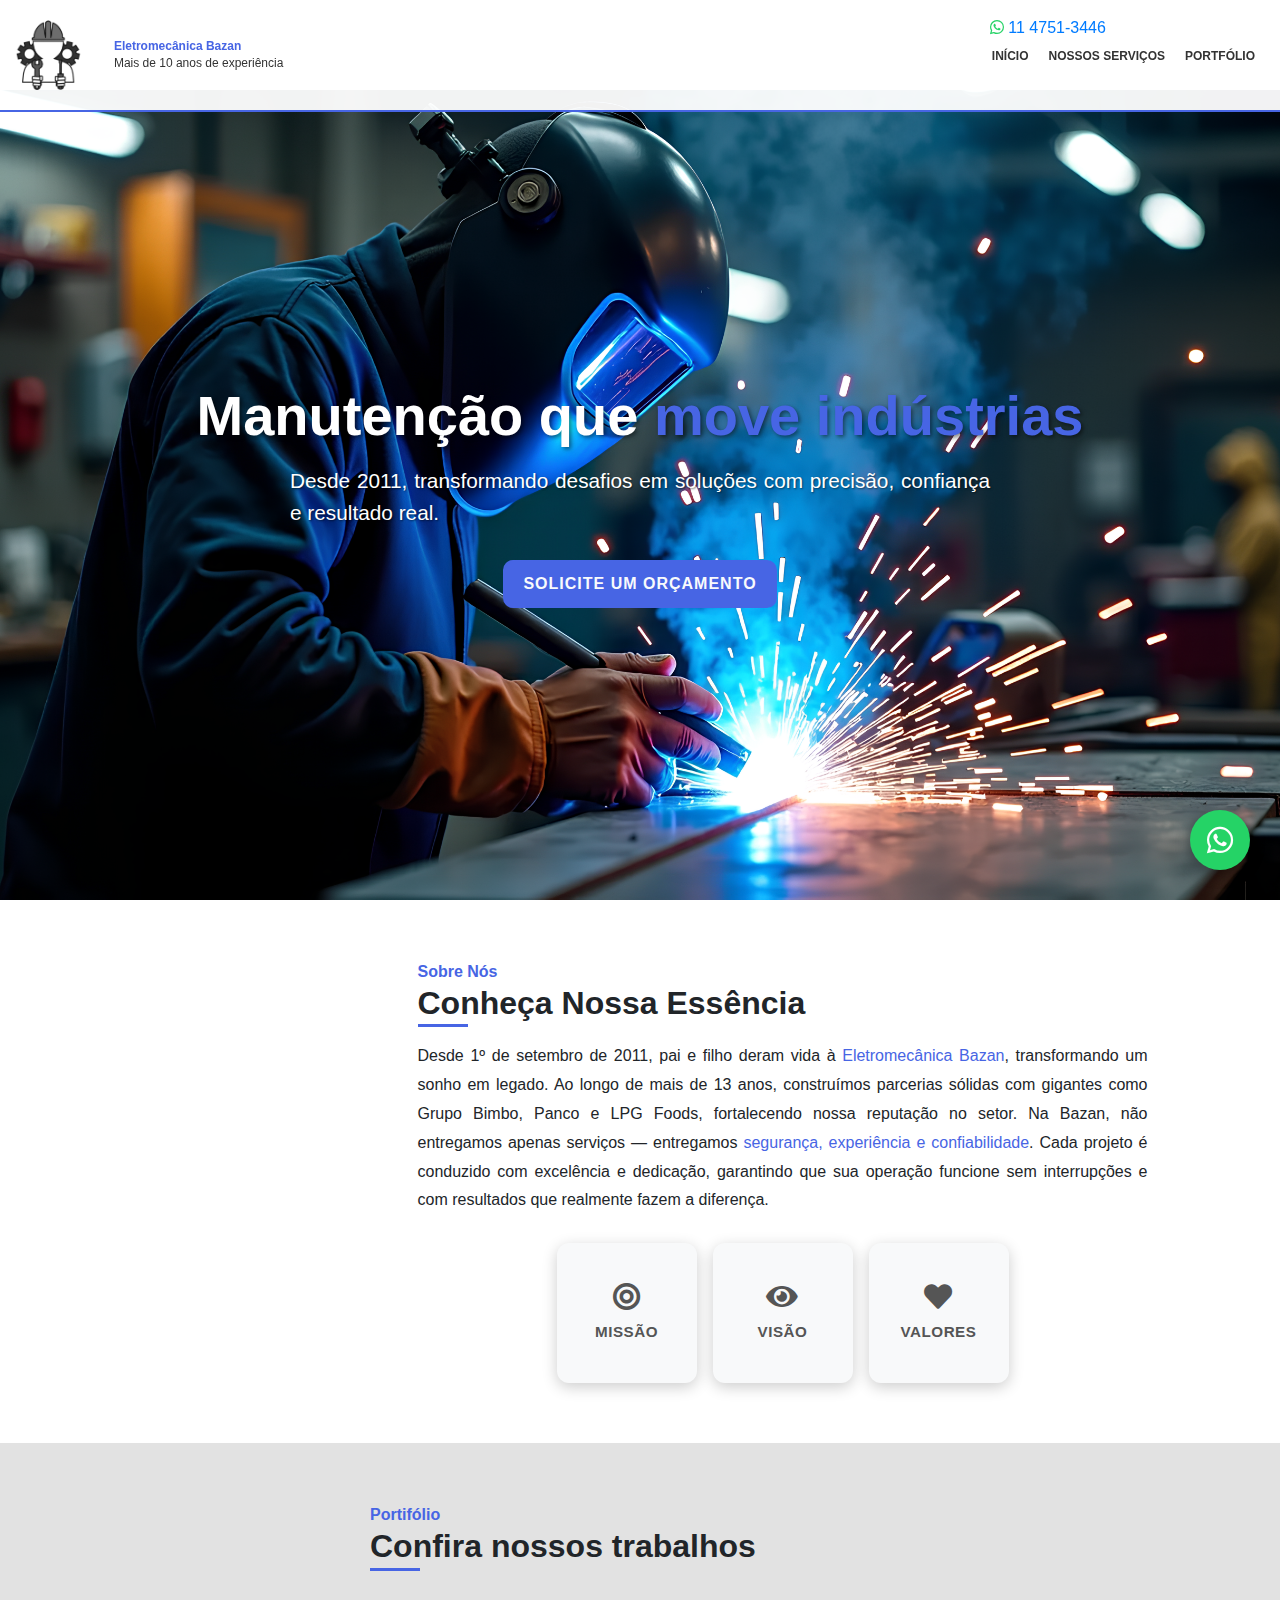
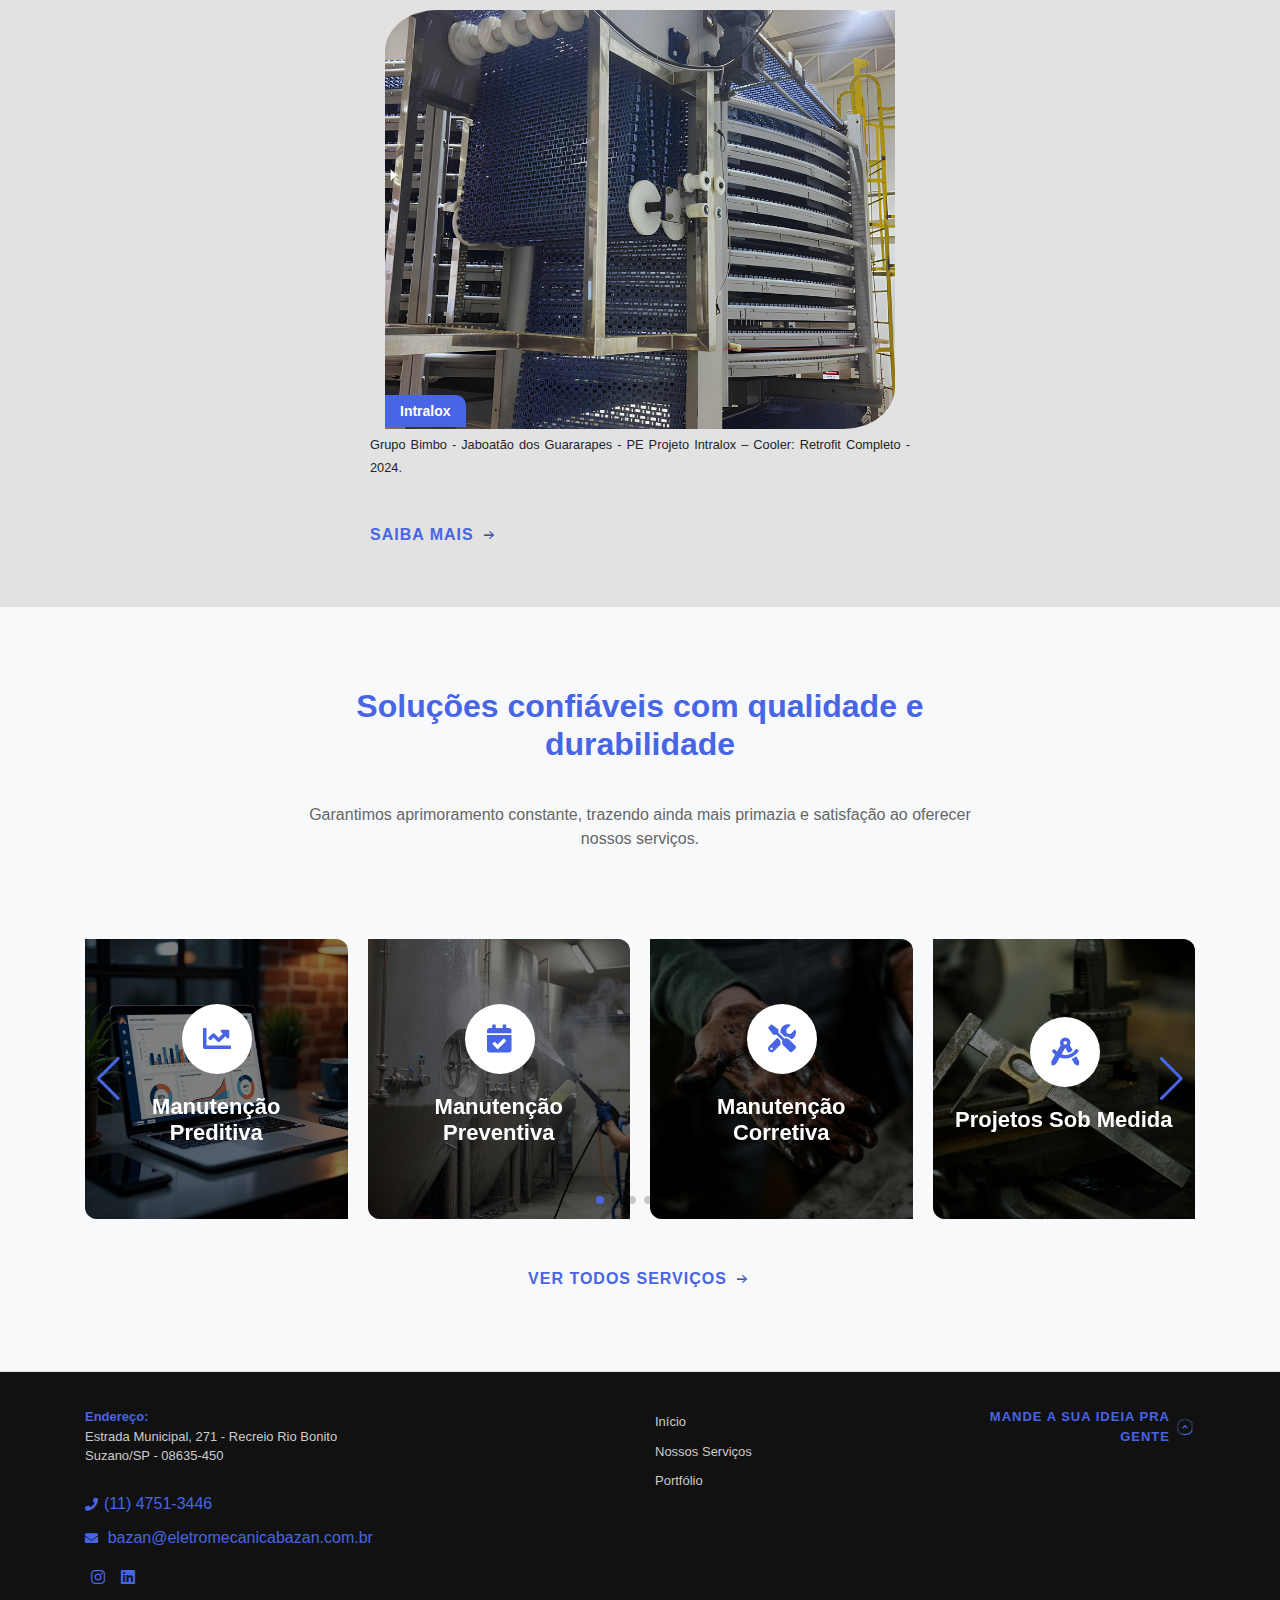
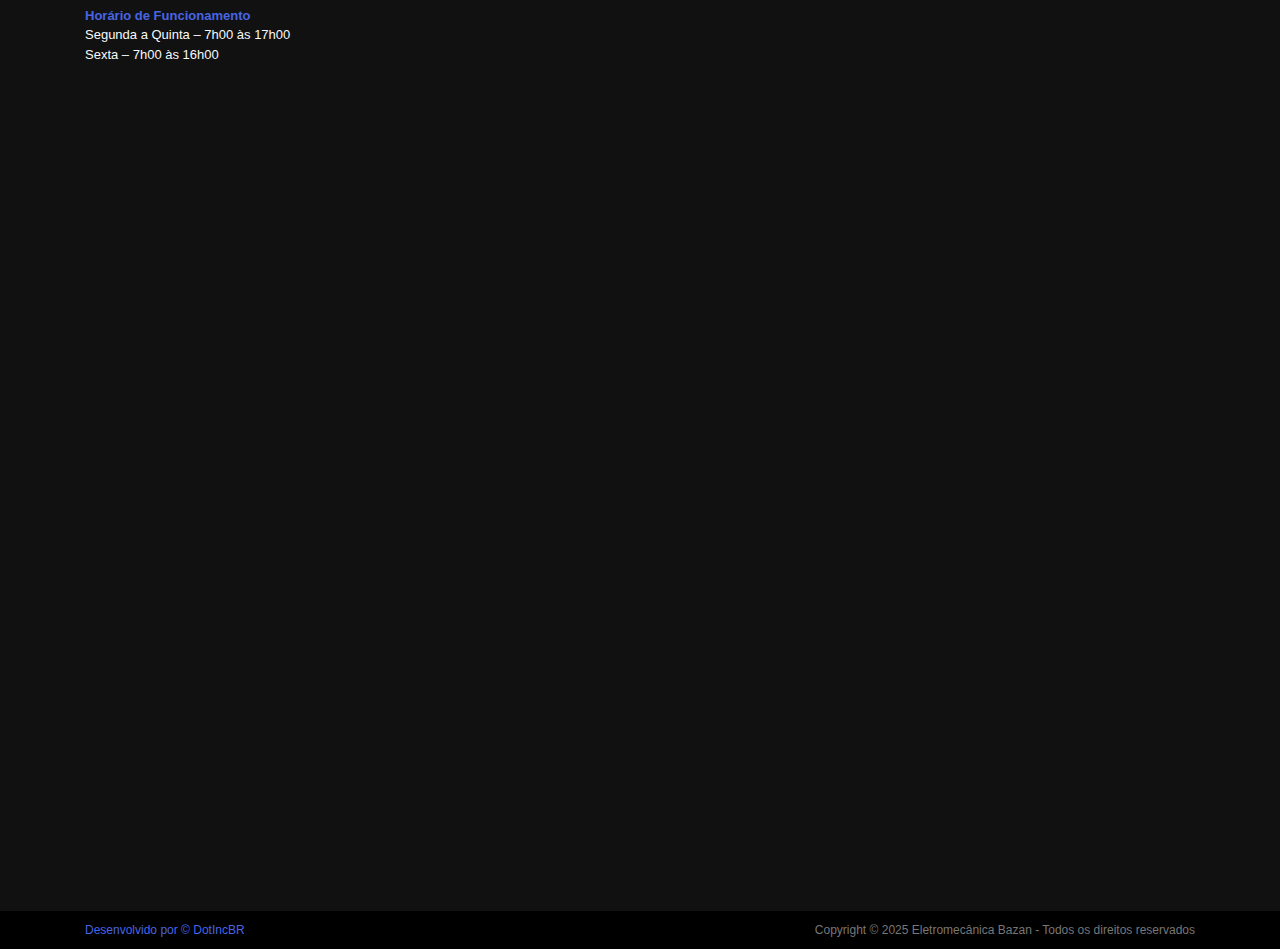
<file: index.html>
<!DOCTYPE html>
<html lang="pt-BR">

<head>
  <meta charset="UTF-8" />
  <meta name="viewport" content="width=device-width, initial-scale=1.0" />
  <title>Eletromecânica Bazan | Mais de 10 anos de experiência</title>
  <meta name="keywords"
    content="eletromecânica, manutenção industrial, automação, instalações elétricas, Suzano, Cabo de Santo Agostinho, manutenção preditiva, manutenção preventiva, retrofit industrial" />
  <meta name="description"
    content="Eletromecânica Bazan — Soluções industriais com excelência desde 2011. Manutenção preditiva, preventiva, corretiva, automação e instalações elétricas para indústrias em SP e PE." />
  <link rel="shortcut icon" href="./img/img_logo_bazanacobranco.png" type="image/x-icon" />
<!-- Index.css -->
 <link rel="stylesheet" href="./css/index.css" />
  <!-- Bootstrap 4 -->
  <link rel="stylesheet" href="https://cdn.jsdelivr.net/npm/bootstrap@4.6.2/dist/css/bootstrap.min.css" />
  <!-- Font Awesome -->
  <link rel="stylesheet" href="https://cdnjs.cloudflare.com/ajax/libs/font-awesome/5.15.4/css/all.min.css" />
  <!-- Google Fonts -->
  <link href="https://fonts.googleapis.com/css2?family=Poppins:wght@300;400;500;600;700&display=swap"
    rel="stylesheet" />
  <!-- Material Symbols -->
  <link
    href="https://fonts.googleapis.com/css2?family=Material+Symbols+Outlined:opsz,wght,FILL,GRAD@20..48,100..700,0..1,-50..200&icon_names=mobile&&icon_names=chat_bubble"
    rel="stylesheet" />
  <!-- Swiper -->
  <link rel="stylesheet" href="https://cdn.jsdelivr.net/npm/swiper@11/swiper-bundle.min.css" />
  <!-- FlatIcon -->
  <link rel="stylesheet" href="https://cdn-uicons.flaticon.com/3.0.0/uicons-brands/css/uicons-brands.css" />
  <link rel="stylesheet" href="https://cdn-uicons.flaticon.com/3.0.0/uicons-bold-rounded/css/uicons-bold-rounded.css" />
  <link rel="stylesheet"
    href="https://cdn-uicons.flaticon.com/3.0.0/uicons-bold-straight/css/uicons-bold-straight.css" />

</head>

<body>
  <!-- WHATSAPP FLOAT -->
  <a href="https://wa.me/551147513446?text=Ol%C3%A1%2C%20gostaria%20de%20saber%20mais%20sobre%20os%20servi%C3%A7os%20da%20Eletromec%C3%A2nica%20Bazan."
    class="whatsapp-float" target="_blank">
    <i class="fab fa-whatsapp"></i>
  </a>

  <!-- HEADER -->
  <header class="header" id="header">
  <div class="container-fluid">
    <div class="header-items d-flex align-items-center justify-content-between">
      <div class="header-left d-flex align-items-center">
        <div class="logo">
          <a href="index.html">
            <img src="./img/img_logo_bazan_escalacinzaSemFundo.png" alt="Logo Eletromecânica Bazan" class="img-fluid" style="height: 70px" />
          </a>
        </div>
        <div class="slogan ">
          <span class="slogan-text"
            ><b style="color: var(--primary-color)">Eletromecânica Bazan</b><br />Mais de 10 anos de
            experiência</span
          >
        </div>
      </div>
      <div class="header-right d-flex align-items-center">
        <div class="contact-info d-none d-lg-block">
          <a href="https://wa.me/551147513446?text=Ol%C3%A1%2C%20gostaria%20de%20saber%20mais%20sobre%20os%20servi%C3%A7os%20da%20Eletromec%C3%A2nica%20Bazan." class="whatsapp-link">
            <i class="fab fa-whatsapp" style="color: var(--whatsapp-color)"></i> 11 4751-3446
          </a>
        </div>
        <div class="menu-icon d-lg-none">
          <span class="ic-menu" id="hamburger"></span>
        </div>
        <div class="content-nav" id="mobileMenu">
          <ul class="nav">
            <li class="menu-item"><a href="index.html">Início</a></li>
            <li class="menu-item"><a href="nossosservicos.html">Nossos Serviços</a></li>
            <li class="menu-item"><a href="portifolio.html">Portfólio</a></li>
          </ul>
        </div>
      </div>
    </div>
  </div>
</header>

  <!-- HERO -->
  <div class="slider-hospital">
    <div class="slidermaraia">
      <div class="container">
        <div class="row">
          <div class="col-12">
            <div class="hero-content">
              <h1>Manutenção que <span>move indústrias</span></h1>
              <p>
                Desde 2011, transformando desafios em soluções com precisão,
                confiança e resultado real.
              </p>
              <a href="https://wa.me/551147513446?text=Ol%C3%A1%2C%20gostaria%20de%20saber%20mais%20sobre%20os%20servi%C3%A7os%20da%20Eletromec%C3%A2nica%20Bazan."
                target="_blank" class="btn-hero">Solicite um Orçamento</a>
            </div>
          </div>
        </div>
      </div>
    </div>
  </div>

  <!-- SOBRE -->
  <div class="session-sobre">
    <div class="container">
      <div class="row row-center">
        <div class="col-12 col-lg-3 text-center mb-4 mb-lg-0">
          <img src="./img/img_logo_bazanacotransparente.png" alt="Logo Eletromecânica Bazan"
            class="img-fluid max-img fadeInDown" style="max-width: 200px" />
        </div>
        <div class="col-12 col-lg-8">
          <b style="color: var(--primary-color)">Sobre Nós</b><br />
          <h2>Conheça Nossa Essência</h2>
          <p class="hist-bazan">

            Desde <b>1º de setembro de 2011</b>, 
            pai e filho deram vida à <b style="color: var(--primary-color)">Eletromecânica Bazan</b>, transformando um sonho em
            legado. Ao longo de mais de 13 anos, construímos parcerias sólidas com gigantes como <b>Grupo Bimbo, Panco e
            LPG Foods</b>, fortalecendo nossa reputação no setor.
            Na Bazan, não entregamos apenas serviços — entregamos <b style="color:var(--primary-color)">segurança, experiência e confiabilidade</b>. Cada projeto
            é <b>conduzido com excelência e dedicação</b>, garantindo que sua operação funcione sem interrupções e com
            resultados que realmente fazem a diferença.
          </p>
          <!-- BOTÕES MISSÃO, VISÃO E VALORES -->
          <div class="row mt-1 pt-4">
            <div class="col-12 d-flex flex-wrap justify-content-center btn-sobrenos">
              <button class="btn-essence" data-target="missao">
                <i class="fas fa-bullseye"></i>
                <span>Missão</span>
              </button>
              <button class="btn-essence" data-target="visao">
                <i class="fas fa-eye"></i>
                <span>Visão</span>
              </button>
              <button class="btn-essence" data-target="valores">
                <i class="fas fa-heart"></i>
                <span>Valores</span>
              </button>
            </div>
          </div>
        </div>
      </div>
    </div>
  </div>

  <!-- SOBRE 2 (PORTFÓLIO) -->
  <div class="session-sobre" style="background: #e2e2e2">
    <div class="container">
      <div class="row row-center">
        <div class="col-12 col-lg-6 order-lg-1">
          <b style="color: var(--primary-color)">Portifólio</b><br />
          <h2>Confira nossos trabalhos</h2>
          <div class="col-12 col-lg-12 order-lg-2 mb-0 mt-4 mb-lg-0">
            <div class="img-border">
              <img src="./img/img_portifolio_RetrofitCompleto.png"
                alt="Projeto de Retrofit Completo para Grupo Bimbo em Jaboatão dos Guararapes - PE" class="img-fluid" />
              <span class="tipo">Intralox</span>
            </div>
          </div>
          <p style="font-size: 0.8rem; position: relative; bottom: 20px">
            Grupo Bimbo - Jaboatão dos Guararapes - PE Projeto Intralox – Cooler: Retrofit Completo - 2024.
          </p>
          <div class="mt-4">
            <a href="portifolio.html" class="link-btn">saiba mais
              <img src="./img/icon_seta_pdireita.svg" alt="Seta para direita" /></a>
          </div>
        </div>
      </div>
    </div>
  </div>

  <!-- DESTAQUES (SERVIÇOS) -->
  <div class="session-destaques">
    <div class="container">
      <div class="row">
        <div class="col-12 col-lg-8 offset-lg-2 text-center">
          <h2>Soluções confiáveis com qualidade e durabilidade</h2>
          <p>
            Garantimos aprimoramento constante, trazendo ainda mais primazia e
            satisfação ao oferecer nossos serviços.
          </p>
        </div>
      </div>
      <div class="row mt-5">
        <div class="col-12">
          <div class="position-relative">
            <div class="swiper" id="sliderDestaques">
              <div class="swiper-wrapper">
                <div class="swiper-slide">
                  <a href="nossosservicos.html#modal-projetos" class="item-destaques" style="
                        background: url('./img/img_servicos_manut_preditiv2.png')
                          center center no-repeat;
                        background-size: cover;
                      ">
                    <div>
                      <div class="service-icon">
                        <i class="fas fa-chart-line"></i>
                      </div>
                      <h3>Manutenção Preditiva</h3>
                    </div>
                  </a>
                </div>
                <div class="swiper-slide">
                  <a href="nossosservicos.html#modal-projetos" class="item-destaques" style="
                        background: url('./img/img_servicos_manut_prevent1.png')
                          center center no-repeat;
                        background-size: cover;
                      ">
                    <div>
                      <div class="service-icon">
                        <i class="fas fa-calendar-check"></i>
                      </div>
                      <h3>Manutenção Preventiva</h3>
                    </div>
                  </a>
                </div>
                <div class="swiper-slide">
                  <a href="nossosservicos.html#modal-projetos" class="item-destaques" style="
                        background: url('./img/img_servicos_manut_correctiv1.jpg')
                          center center no-repeat;
                        background-size: cover;
                      ">
                    <div>
                      <div class="service-icon">
                        <i class="fas fa-tools"></i>
                      </div>
                      <h3>Manutenção Corretiva</h3>
                    </div>
                  </a>
                </div>
                <div class="swiper-slide">
                  <a href="nossosservicos.html#modal-projetos" class="item-destaques" style="
                        background: url('./img/img_servicos_project2.jpg')
                          center center no-repeat;
                        background-size: cover;
                      ">
                    <div>
                      <div class="service-icon">
                        <i class="fas fa-drafting-compass"></i>
                      </div>
                      <h3>Projetos Sob Medida</h3>
                    </div>
                  </a>
                </div>
                <div class="swiper-slide">
                  <a href="nossosservicos.html#modal-projetos" class="item-destaques" style="
                        background: url('./img/img_servic0s_servindustries2_solda.jpg')
                          center center no-repeat;
                        background-size: cover;
                      ">
                    <div>
                      <div class="service-icon">
                        <i class="fas fa-industry"></i>
                      </div>
                      <h3>Serviços Industriais</h3>
                    </div>
                  </a>
                </div>
                <div class="swiper-slide">
                  <a href="nossosservicos.html#modal-projetos" class="item-destaques" style="
                        background: url('./img/img_servicos_instalacaoeletrica2.png')
                          center center no-repeat;
                        background-size: cover;
                      ">
                    <div>
                      <div class="service-icon">
                      <i class="fas fa-bolt"></i>
                      </div>
                      <h3>Instalações Eletricas</h3>
                    </div>
                  </a>
                </div>
              </div>
              <div class="swiper-pagination" id="paginationDestaques"></div>
              <div class="swiper-button-prev" id="prevDestaques"></div>
              <div class="swiper-button-next" id="nextDestaques"></div>
            </div>
          </div>
        </div>
        <div class="col-12 text-center mt-5">
          <a href="nossosservicos.html" class="link-btn">ver todos serviços
            <img src="./img/icon_seta_pdireita.svg" alt="Seta para direita" /></a>
        </div>
      </div>
    </div>
  </div>

  <!-- FOOTER -->
  <footer>
    <div class="session-footer">
      <div class="container">
        <div class="row">
          <div class="col-12 col-lg-6 mb-5 mb-lg-0">
            <b style="color: var(--primary-color)">Endereço:</b><br />
            <span>Estrada Municipal, 271 - Recreio Rio Bonito<br />Suzano/SP -
              08635-450</span><br />
            <div class="my-3">
              <span class="d-block"><i class="fa fa-phone"></i><a href="tel:+551147513446">(11) 4751-3446</a></span>
              <span class="d-block"><i class="fa fa-envelope"></i>
                <a href="mailto:bazan@eletromecanicabazan.com.br">bazan@eletromecanicabazan.com.br</a></span>
            </div>
            <div class="redes">
              <a href="https://www.instagram.com/bazaneletromecanica?utm_source=qr&igsh=cGwwMXNzNWNlM28y"
                target="_blank"><i class="fab fa-instagram"></i></a>
              <a href="https://www.linkedin.com/company/eletrom%C3%AAcanica-bazan/" target="_blank"><i
                  class="fab fa-linkedin"></i></a>
            </div>
            <div class="mt-3" style="color: var(--light-color)">
              <b style="color: var(--primary-color)">Horário de Funcionamento</b><br />
              Segunda a Quinta – 7h00 às 17h00 <br />
              Sexta – 7h00 às 16h00
            </div>
          </div>
          <div class="col-12 col-lg-3 mb-5 mb-lg-0">
            <ul class="nav-footer">
              <li class="menu-item">
                <a href="index.html">Início</a>
              </li>
              <li class="menu-item">
                <a href="nossosservicos.html">Nossos Serviços</a>
              </li>
              <li class="menu-item">
                <a href="portifolio.html">Portfólio</a>
              </li>
            </ul>
          </div>
          <div class="col-12 col-lg-3 text-center text-lg-right">
            <a href="https://wa.me/551147513446?text=Ol%C3%A1%2C%20tenho%20um%20projeto%20e%20gostaria%20de%20uma%20cotação."
              target="_blank" class="link-btn">
              <b style="color: var(--primary-color)">Mande a sua ideia pra gente</b>
              <img src="./img/icon_voltar_topo.svg" alt="Ícone de seta para cima" />
            </a>
          </div>
        </div>
      </div>
    </div>
    <div class="maps-container">
      <!-- MAPA 1: SUZANO/SP (ENTRA DA ESQUERDA) -->
      <div class="map-box slideInLeft">
        <div class="map-header">Suzano/SP - Matriz</div>
        <div class="map-embed">
          <iframe
            src="https://www.google.com/maps/embed?pb=!1m18!1m12!1m3!1d3654.238836429123!2d-46.32944119999999!3d-23.667415399999996!2m3!1f0!2f0!3f0!3m2!1i1024!2i768!4f13.1!3m3!1m2!1s0x94ce738ac836242f%3A0x7015a5e695b8807!2sEletromec%C3%A2nica%20Bazan!5e0!3m2!1spt-BR!2sbr!4v1757369372653!5m2!1spt-BR!2sbr"
            allowfullscreen loading="lazy" title="Localização da Matriz em Suzano/SP"
            aria-label="Mapa da Matriz da Eletromecânica Bazan em Suzano, São Paulo"></iframe>
          <a href="https://www.google.com/maps/dir/?api=1&destination=Estrada+Municipal,+271+-+Recreio+Rio+Bonito,+Suzano+-+SP,+08635-450"
            target="_blank" class="btn-go" title="Traçar rota para Suzano/SP">
            <i class="fas fa-directions"></i>
          </a>
        </div>
      </div>

    </div>
    <div class="copy">
      <div class="container">
        <div class="row">
          <div class="col-12 col-lg-6 text-center text-lg-left">
            <a href="https://www.dotincbr.com.br" target="_blank">Desenvolvido por © DotIncBR
              <i class="fi fi-bs-mug-hot" style="color: var(--primary-color)"></i></a>
          </div>
          <div class="col-12 col-lg-6 text-center text-lg-right mt-2 mt-lg-0">
            Copyright © 2025 Eletromecânica Bazan - Todos os direitos
            reservados
          </div>
        </div>
      </div>
    </div>
  </footer>

  <!-- MODAIS -->

  <!-- MISSAO -->
  <div class="modal-overlay" id="modal-missao">
    <div class="modal-content">
      <button class="close-modal">&times;</button>
      <h3 class="modal-title">Nossa Missão</h3>
      <p class="modal-text">
        Oferecer soluções eficientes em manutenção industrial, usinagem e
        solda, com foco em qualidade, segurança e confiabilidade.
      </p>
    </div>
  </div>
<!-- VISAO -->
  <div class="modal-overlay" id="modal-visao">
    <div class="modal-content">
      <button class="close-modal">&times;</button>
      <h3 class="modal-title">Nossa Visão</h3>
      <p class="modal-text">
        Ser referência nacional em serviços de manutenção industrial,
        reconhecida pela excelência, inovação e construção de parcerias
        sólidas.
      </p>
    </div>
  </div>
<!-- VALORES -->
  <div class="modal-overlay" id="modal-valores">
    <div class="modal-content">
      <button class="close-modal">&times;</button>
      <h3 class="modal-title">Nossos Valores</h3>
      <p class="modal-text">
        Valorizamos a ética e transparência em todas as relações, pelo
        compromisso com a qualidade e a satisfação dos clientes, pela busca
        constante por inovação e melhoria contínua.
      </p>
    </div>
  </div>

  <!-- BOTÃO VOLTAR AO TOPO -->
  <span class="seta-up" id="backToTop"><i class="fa fa-angle-up"></i></span>

  <!-- SCRIPTS -->
  <script src="https://cdn.jsdelivr.net/npm/swiper@11/swiper-bundle.min.js"></script>
  <script src="./js/index.js"></script>
</body>

</html>
</file>
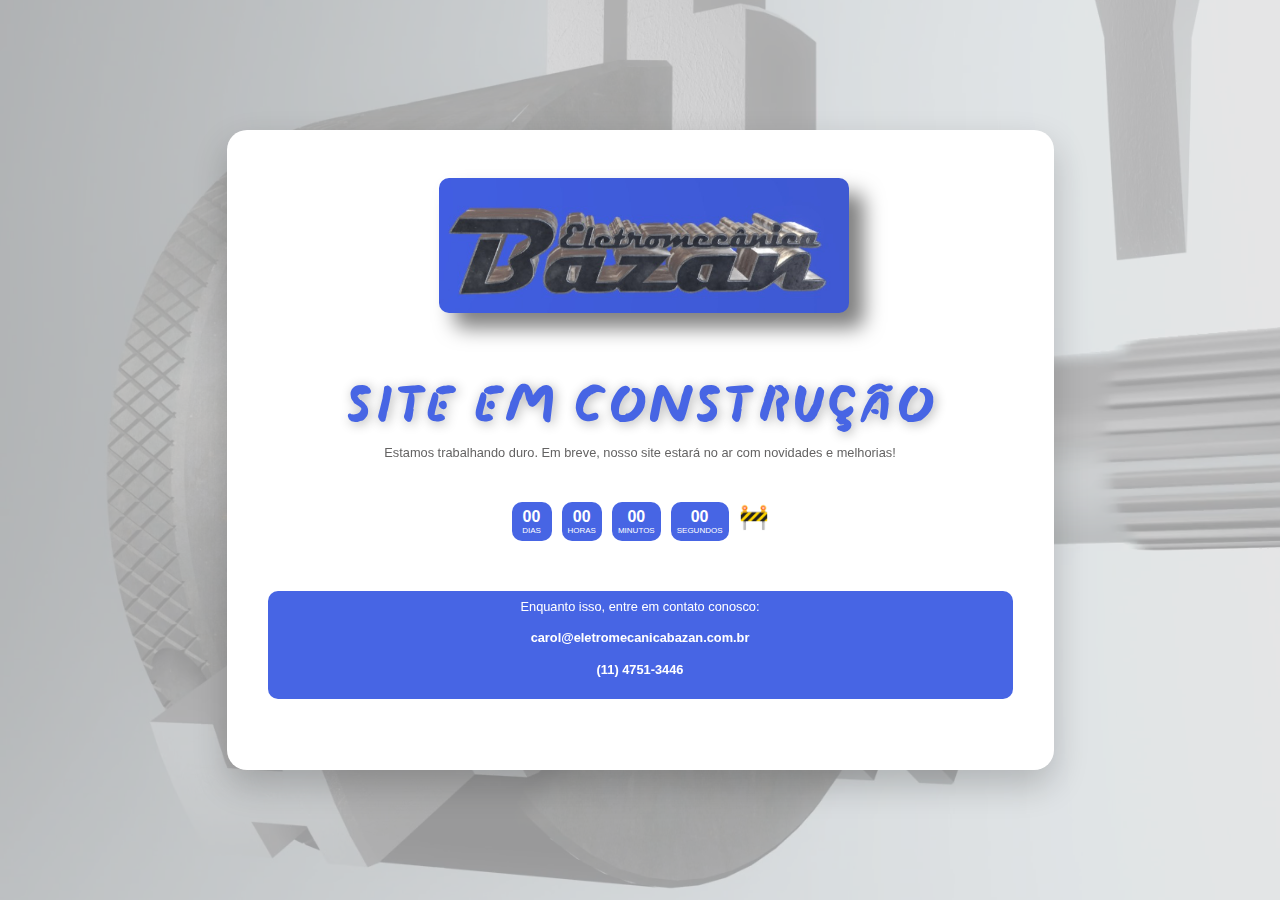
<file: Construção.html>
<!DOCTYPE html>
<html lang="pt-BR">

<head>
    <meta charset="UTF-8">
    <meta name="viewport" content="width=device-width, initial-scale=1.0">
    <link rel="preconnect" href="https://fonts.googleapis.com">
    <link rel="preconnect" href="https://fonts.gstatic.com" crossorigin>
    <link href="https://fonts.googleapis.com/css2?family=Atomic+Age&family=Slackside+One&display=swap" rel="stylesheet">
    <link rel="stylesheet"
        href="https://fonts.googleapis.com/css2?family=Material+Symbols+Outlined:opsz,wght,FILL,GRAD@20..48,100..700,0..1,-50..200&icon_names=mobile&&icon_names=chat_bubble" />
    <link rel='stylesheet' href='https://cdn-uicons.flaticon.com/3.0.0/uicons-brands/css/uicons-brands.css'>
    <link rel='stylesheet' href='https://cdn-uicons.flaticon.com/3.0.0/uicons-bold-rounded/css/uicons-bold-rounded.css'>
    <title>Site em Construção | Em Breve</title>
    <style>
        * {
            margin: 0;
            padding: 0;
            box-sizing: border-box;

            font-family: 'Segoe UI', Tahoma, Geneva, Verdana, sans-serif;
        }

        body {
            background: linear-gradient(120deg, #dbdbdc 10%);
            min-height: 100vh;
            min-width: 280px;
            display: grid;
            justify-content: center;
            align-items: center;
            color: #fff;
            padding: 20px;
        }

        .container {
            max-width: 80vw;
            max-height: 92vh;
            text-align: center;
            background: #ffffff;
            backdrop-filter: blur(10px);
            border-radius: 20px;
            padding: 40px;
            box-shadow: 0 15px 35px rgba(0, 0, 0, 0.2);
            border: 1px solid rgba(255, 255, 255, 0.2);
        }

        .logo {
            font-size: 2.5rem;
            font-weight: 700;
            margin: 20px;
            transition: transform 0.3s ease;
            color: #4765e4;
            text-shadow: 2px 2px 4px rgba(0, 0, 0, 0.3);
            width: 100%;
            position: relative;
            top: -0.8rem;
            right: 1rem;
            transition: 0.7s ease;
            transform: scale(1) rotate3d(6, 78, 0, 0deg);
            animation: pulse 2s infinite;
        }

        .logo:hover {
            transform: scale(1.05) rotate3d(6, 78, 30, 1deg);
            transition: transform 0.7s ease;
        }

        img {
            max-width: 55%;
            max-height: 100%;
            height: 100%;
            width: 100%;
            border-radius: 10px;
            vertical-align: middle;
            background-color: #4765e4;
            box-shadow: 15px 15px 20px rgba(0, 0, 0, 0.5);
        }

        h1 {
            font-family: 'SlackSide One', 'Segoe UI', Tahoma, Geneva, Verdana, sans-serif;
            font-size: 4rem;
            color: #4765e4;
            margin-bottom: 5px;
            text-shadow: 2px 2px 12px rgba(0, 0, 0, 0.3);
            transition: transform 0.6s ease;
        }

        h1:hover {
            transition: transform 0.6s ease;
            text-shadow: 0 15px 35px rgba(0, 0, 0, 0.2);
            transform: scale(1.05) rotate3d(1, 1, 0.1, 5deg);
        }


        p {
            font-size: 0.8rem;
            margin-bottom: 10px;
            line-height: 1.6;
            color: #646363;
            align-items: center;
        }

        p:hover {
            color: #99b759;
            transition: transform 0.6s;
            transform: scale(1.1);
        }

        .countdown {
            display: flex;
            justify-content: center;
            gap: 15px;
            margin: 10px 0;
            align-items: center;
        }

        .countdown-item {
            background: #4765e4;
            border-radius: 10px;
            padding: 15px;
            min-width: 80px;
            backdrop-filter: blur(5px);
            transform: scale(1);
            transition: transform 0.3s ease;
            margin-top: 0.5rem;
        }

        .countdown-item:hover {
            background: #4765e4;
            transform: scale(1.1);
            transition: transform 0.6s ease;
            box-shadow: 0 15px 35px rgba(0, 0, 0, 0.2);
        }

        .countdown-number {
            font-size: 1rem;
            font-weight: 700;
        }

        .countdown-label {
            font-size: 0.5rem;
            text-transform: uppercase;
        }

        .contact-info {
            margin: 30px 0;
            background: #4765e4;
            padding: 20px;
            border-radius: 10px;
        }

        .contact-item {
            font-size: 1rem;
        }

        .construction-icon {
            font-size: 5rem;
            margin: 30px 0;
            animation: bounce 2s infinite;
        }

        .countdown {
            flex-wrap: nowrap;
        }

        .countdown-item {
            min-width: 40px;
            padding: 6px;
            margin-right: -5px;
        }

        .countdown-number {
            font-size: 1rem;
        }

        .construction-icon {
            font-size: 1.5rem;
        }

        .contact-info {
            padding: 6px;
            font-size: 0.85rem;
        }

        /* Video de fundo */
        .bg-video {
            position: fixed;
            top: 0;
            left: 0;
            min-width: 10%;
            min-height: 10%;
            width: 130%;
            height: 100%;
            z-index: -1;
            object-fit: cover;
            opacity: 0.30;
            pointer-events: none;
        }

        .material-symbols-outlined {
            font-variation-settings:
                'FILL' 0,
                'wght' 400,
                'GRAD' 0,
                'opsz' 24;
            color: #4765e4;

        }

        a {
            text-decoration: none;
            color: #ffff;
            font-weight: bold;
        }

        a:hover {
            color: #99b759;
            text-decoration: none;
            transition: transform 0.6s;
            transform: scale(2rem);
        }

        i {
            vertical-align: text-top;
        }
        @keyframes pulse {
  50% {
    transform: scale(0.95);
  }
}
[anim="pulse"]:not(.toggled) {
  animation: pulse var(--ease-elastic-in-1) 1400ms infinite alternate;
}

        @keyframes bounce {

            0%,
            20%,
            50%,
            80%,
            100% {
                transform: translateY(0);
            }

            40% {
                transform: translateY(-5px);
            }

            60% {
                transform: translateY(-15px);
            }
        }

        @media (max-width: 1024px) {
            .container {
                       padding: 2vw;
        max-width: 100vw;
        min-width: 300px;
        min-height: 557px;
        max-height: 100vh;
            }

            h1 {
                font-size: 3rem;
            }

            .countdown {
                max-width: 100%;
            }

            /* Video de fundo */
            .bg-video {
                position: fixed;
                top: 0;
                left: 0;
                min-width: 10%;
                min-height: 10%;
                width: 130%;
                height: 100%;
                z-index: -1;
                object-fit: cover;
                opacity: 0.30;
                pointer-events: none;
            }

        }

        @media (max-width: 768px) {
            .container {
                padding: 10px 2vw;
                max-width: 100vw;
                min-width: 300px;
            }

            h1 {
                font-size: 2rem;
            }

            .countdown {
                max-width: 100%;
                margin-top: 7%;
            }

            .contact-info {
                padding: 10px;
                font-size: 0.95rem;
                margin-top:13%
            }


            /* Video de fundo */
            .bg-video {
                position: fixed;
                top: 0;
                left: 0;
                min-width: 10%;
                min-height: 10%;
                width: 130%;
                height: 100%;
                z-index: -1;
                object-fit: cover;
                opacity: 0.30;
                pointer-events: none;
            }
        }

        @media (max-width: 480px) {
            .container {
                padding: 10px 2vw;
                max-width: 100vw;
                min-width: 300px;
            }

            h1 {
                font-size: 2rem;
            }
  .contact-info {
                padding: 10px;
                font-size: 0.95rem;
                margin-top:13%
            }

            /* Video de fundo */
            .bg-video {
                position: fixed;
                top: 0;
                left: 0;
                min-width: 10%;
                min-height: 10%;
                width: 130%;
                height: 100%;
                z-index: -1;
                object-fit: cover;
                opacity: 0.30;
                pointer-events: none;
            }
        }
    </style>
</head>

<body>
    <!-- Video de fundo -->
    <video class="bg-video" src="./vid/castanha.mp4" type="video/mp4" muted loop autoplay playsinline></video>
    <div class="container">
        <div class="logo">
            <img src="./img/LogoMetalizadoBazan.jpg"
                alt="Logo showing a construction worker holding tools in front of two gears with the word Bazan in bold script to the right on a black background, conveying a professional and industrious tone">
        </div>
        <h1>SITE EM CONSTRUÇÃO</h1>
        <p class="paragraf-content">Estamos trabalhando duro. Em breve, nosso site estará no ar com novidades e
            melhorias!</p>

        <div class="countdown">
            <div class="countdown-item">
                <div class="countdown-number" id="days">00</div>
                <div class="countdown-label">Dias</div>
            </div>
            <div class="countdown-item">
                <div class="countdown-number" id="hours">00</div>
                <div class="countdown-label">Horas</div>
            </div>
            <div class="countdown-item">
                <div class="countdown-number" id="minutes">00</div>
                <div class="countdown-label">Minutos</div>
            </div>
            <div class="countdown-item">
                <div class="countdown-number" id="seconds">00</div>
                <div class="countdown-label">Segundos</div>
            </div>
            <div class="construction-icon">🚧</div>
        </div>

        <div class="contact-info">
            <p class="paragraf-content" style="color: #ffffff;">Enquanto isso, entre em contato conosco:</p>
            <p class="contact-email">
                <a href="mailto:carol@eletromecanicabazan.com.br">
                    <i class="fi fi-br-envelope"></i>
                    carol@eletromecanicabazan.com.br
                </a>
            </p>
            <p class="contact-zap">
                <a href="https://wa.me/551147513446">
                    <i class="fi fi-brands-whatsapp"></i>
                    (11) 4751-3446
                </a>
            </p>
        </div>
    </div>

    <script>
        // Defina aqui a data e hora desejada para o contador zerar (formato: 'YYYY-MM-DDTHH:MM:SS')
        // Exemplo: '2025-10-01T12:00:00' para 1 de outubro de 2025 às 12h
        const targetDateString = '2025-09-27T12:00:00'; // <-- Edite esta linha conforme necessário
        const launchDate = new Date(targetDateString);

        function updateCountdown() {
            const now = new Date();
            const difference = launchDate - now;

            if (difference <= 0) {
                document.getElementById('days').textContent = '00';
                document.getElementById('hours').textContent = '00';
                document.getElementById('minutes').textContent = '00';
                document.getElementById('seconds').textContent = '00';
                return;
            }

            const days = Math.floor(difference / (1000 * 60 * 60 * 24));
            const hours = Math.floor((difference % (1000 * 60 * 60 * 24)) / (1000 * 60 * 60));
            const minutes = Math.floor((difference % (1000 * 60 * 60)) / (1000 * 60));
            const seconds = Math.floor((difference % (1000 * 60)) / 1000);

            document.getElementById('days').textContent = days.toString().padStart(2, '0');
            document.getElementById('hours').textContent = hours.toString().padStart(2, '0');
            document.getElementById('minutes').textContent = minutes.toString().padStart(2, '0');
            document.getElementById('seconds').textContent = seconds.toString().padStart(2, '0');
        }

        setInterval(updateCountdown, 1000);
        updateCountdown();
    </script>
</body>

</html>
</file>
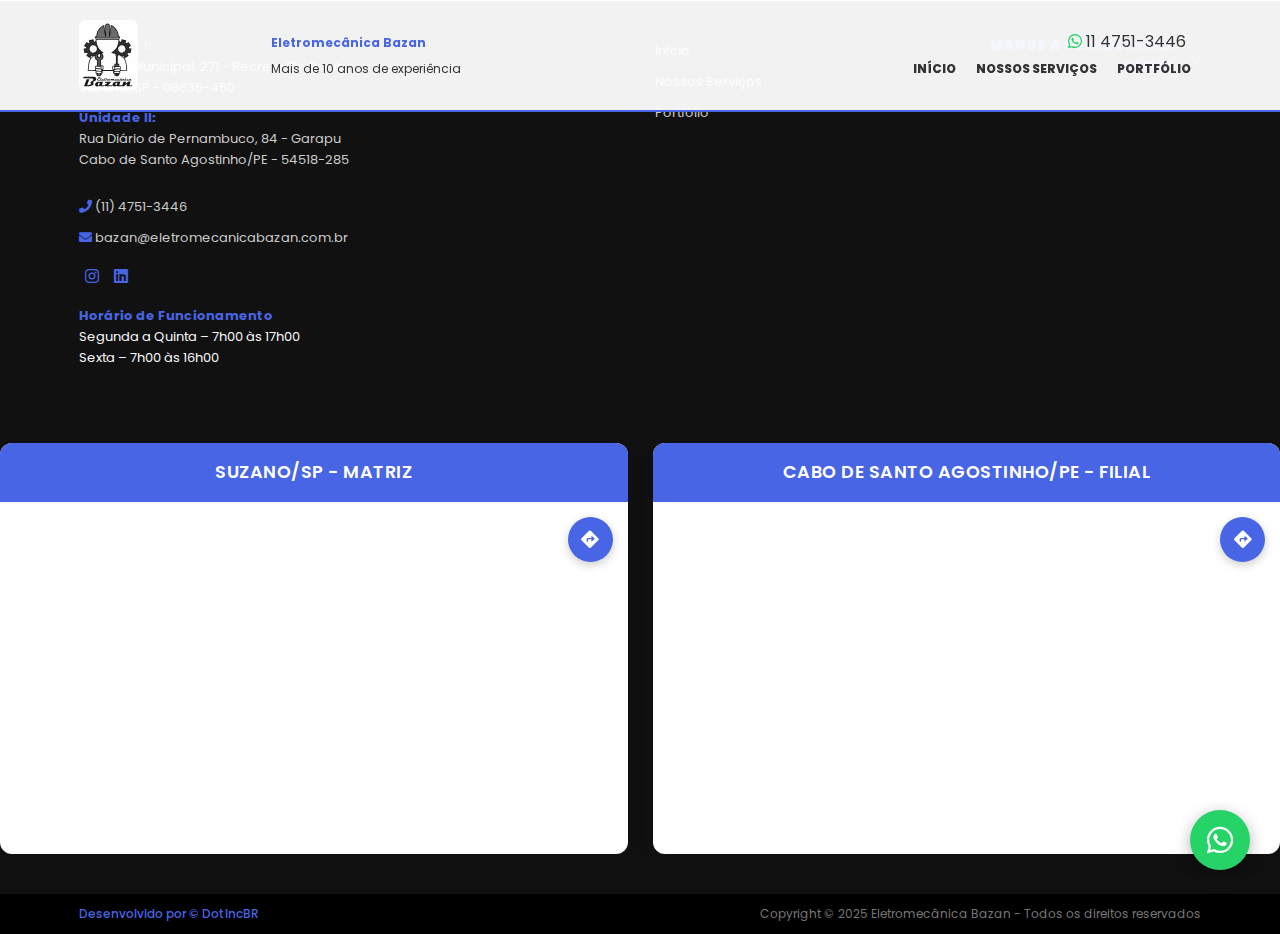
<file: portfolio.html>
<!DOCTYPE html>
<html lang="pt-BR">
  <head>
    <meta charset="UTF-8" />
    <meta name="viewport" content="width=device-width, initial-scale=1.0" />
    <title>Eletromecânica Bazan | Mais de 10 anos de experiência</title>
    <meta
      name="keywords"
      content="eletromecânica, manutenção industrial, automação, instalações elétricas, Suzano, Cabo de Santo Agostinho, manutenção preditiva, manutenção preventiva, retrofit industrial"
    />
    <meta
      name="description"
      content="Eletromecânica Bazan — Soluções industriais com excelência desde 2011. Manutenção preditiva, preventiva, corretiva, automação e instalações elétricas para indústrias em SP e PE."
    />
    <link
      rel="shortcut icon"
      href="./img/img_logo_bazan_metalazul.png"
      type="image/x-icon"
    />

    <!-- Bootstrap 4 -->
    <link
      rel="stylesheet"
      href="https://cdn.jsdelivr.net/npm/bootstrap@4.6.2/dist/css/bootstrap.min.css"
    />
    <!-- Font Awesome -->
    <link
      rel="stylesheet"
      href="https://cdnjs.cloudflare.com/ajax/libs/font-awesome/5.15.4/css/all.min.css"
    />
    <!-- Google Fonts -->
    <link
      href="https://fonts.googleapis.com/css2?family=Poppins:wght@300;400;500;600;700&display=swap"
      rel="stylesheet"
    />
    <!-- Material Symbols -->
    <link
      href="https://fonts.googleapis.com/css2?family=Material+Symbols+Outlined:opsz,wght,FILL,GRAD@20..48,100..700,0..1,-50..200&icon_names=mobile&&icon_names=chat_bubble"
      rel="stylesheet"
    />
    <!-- Swiper -->
    <link
      rel="stylesheet"
      href="https://cdn.jsdelivr.net/npm/swiper@11/swiper-bundle.min.css"
    />
    <!-- FlatIcon -->
    <link
      rel="stylesheet"
      href="https://cdn-uicons.flaticon.com/3.0.0/uicons-brands/css/uicons-brands.css"
    />
    <link
      rel="stylesheet"
      href="https://cdn-uicons.flaticon.com/3.0.0/uicons-bold-rounded/css/uicons-bold-rounded.css"
    />
    <link
      rel="stylesheet"
      href="https://cdn-uicons.flaticon.com/3.0.0/uicons-bold-straight/css/uicons-bold-straight.css"
    />

    <style>
      /* =============================================
           ELETROMECÂNICA BAZAN - CSS COMPLETO
           ============================================= */
      :root {
        --primary-color: #4765e4;
        --dark-color: #333;
        --light-color: #f8f9fa;
        --border-color: #ddd;
        --whatsapp-color: #25d366;
      }

      * {
        margin: 0;
        padding: 0;
        box-sizing: border-box;
      }

      body {
        font-family: "Poppins", sans-serif;
        color: var(--dark-color);
        line-height: 1.6;
        overflow-x: hidden;
        background-color: #fff;
      }

      a {
        text-decoration: none;
        color: inherit;
      }

      ul {
        list-style: none;
      }

      img {
        max-width: 100%;
        height: auto;
      }

      .img-fluid {
        max-width: 100%;
        height: auto;
        border-radius: 10%;
      }

      p {
        text-align: justify;
      }

      .container {
        width: 90%;
        max-width: 1200px;
        margin: 0 auto;
      }
      
      /* UTILS */
      .max-img img {
        max-width: 100%;
        height: auto;
      }

      .row-center {
        align-items: center;
        justify-content: center;
      }

      /* HEADER */
      .header {
        position: fixed;
        top: 0;
        left: 0;
        width: 100%;
        background: rgba(255, 255, 255, 0.95);
        z-index: 1000;
        padding: 20px 0;
        border-bottom: solid 2px var(--primary-color);
        transition: all 0.5s;
      }

      .header.scrolled {
        padding: 10px 0;
        background: rgba(255, 255, 255, 0.98);
        box-shadow: 0 2px 10px rgba(0, 0, 0, 0.1);
      }

      .header.scrolled .nav a,
      .header.scrolled .slogan,
      .header.scrolled .fa-whatsapp-square {
        color: var(--dark-color) !important;
      }

      .slogan {
        font-size: 12px;
        color: var(--dark-color);
        line-height: 1.4;
      }

      .ic-menu {
        background: url("./img/icon_menu_hamburguer_azulepreto.svg") center
          center no-repeat;
        background-size: cover;
        display: inline-block;
        color: var(--dark-color);
        width: 35px;
        height: 35px;
        cursor: pointer;
      }

      .content-nav.active {
        display: block !important;
        position: absolute;
        top: 100%;
        left: 0;
        width: 100%;
        background: white;
        padding: 20px 0;
        box-shadow: 0 5px 15px rgba(0, 0, 0, 0.1);
        z-index: 999;
      }

      .nav {
        list-style: none;
        padding: 0;
        justify-content: flex-end;
        display: flex;
      }

      .nav .menu-item a {
        display: inline-block;
        padding: 0 10px;
        font-weight: 800;
        color: var(--dark-color);
        font-size: 12px;
        text-transform: uppercase;
        transition: color 0.3s;
      }

      .nav .menu-item a:hover {
        color: var(--light-color);
        background-color: var(--primary-color);
        border-radius: 10px;
        padding: 5px 15px;
        transition: all 0.3s;
      }
    
  
      /* FOOTER */
      footer {
        background: #111;
        color: #aaa;
      }

      .session-footer {
        padding: 35px 0;
        color: #000;
        font-size: 13px;
        border-top: solid 1px var(--border-color);
      }

      .session-footer span {
        display: inline-block;
        margin: 0 10px 10px 0;
        color: #ccc;
      }

      .session-footer span i {
        color: var(--primary-color);
      }

      .nav-footer {
        padding: 0;
        display: block;
      }

      .nav-footer .menu-item {
        display: block;
        width: 100%;
      }

      .nav-footer .menu-item a {
        display: block;
        width: 100%;
        padding: 5px 0;
        font-size: 13px !important;
        color: #ccc !important;
        transition: color 0.3s;
      }

      .nav-footer .menu-item a:hover {
        color: var(--primary-color) !important;
      }

      .redes a {
        display: inline-block;
        font-size: 16px;
        margin: 0 6px;
        border-radius: 100%;
        color: var(--primary-color);
        transition: color 0.3s;
      }

      .redes a:hover {
        color: #fff;
      }

      .copy {
        padding: 10px 0;
        font-size: 12px;
        background: #000;
        color: #777;
        text-align: center;
      }

      .copy a {
        font-size: 12px;
        color: var(--primary-color);
        font-weight: 500;
      }

      
      /* BOTÃO VOLTAR AO TOPO */
      .seta-up {
        display: none;
        position: fixed;
        width: 50px;
        height: 50px;
        font-size: 25px;
        text-align: center;
        color: #fff;
        padding: 12px 17px;
        border-radius: 100%;
        background-color: rgba(0, 0, 0, 0.5);
        z-index: 9999;
        right: 15px;
        bottom: 120px;
        cursor: pointer;
        line-height: 1.2;
        transition: all 0.3s ease;
      }

      .seta-up:hover {
        background-color: rgba(71, 101, 228, 0.8);
        transform: translateY(-3px);
      }

      /* WHATSAPP FLOAT */
      .whatsapp-float {
        position: fixed;
        width: 60px;
        height: 60px;
        bottom: 30px;
        right: 30px;
        background-color: var(--whatsapp-color);
        color: #fff;
        border-radius: 50px;
        text-align: center;
        font-size: 30px;
        display: flex;
        align-items: center;
        justify-content: center;
        box-shadow: 0 4px 15px rgba(0, 0, 0, 0.3);
        z-index: 100;
        transition: all 0.3s ease-in-out;
        text-decoration: none;
      }

      .whatsapp-float:hover {
        transform: scale(1.1);
        background-color: #128c7e;
      }

      /* LINK BTN */
      .link-btn {
        display: inline-flex;
        color: var(--primary-color) !important;
        font-weight: 600;
        text-transform: uppercase;
        letter-spacing: 1px;
        align-items: center;
        transition: transform 0.3s;
      }

      .link-btn img {
        margin-left: 5px;
        width: 20px;
        transition: transform 0.3s;
      }

      .link-btn:hover img {
        transform: translateX(3px);
      }

   

    /* MAPS */
      .maps-container {
        display: flex;
        flex-wrap: wrap;
        gap: 25px;
        margin: 40px 0;
        justify-content: center;
      }

      .map-box {
        flex: 1 1 calc(50% - 12.5px);
        min-width: 300px;
        background: white;
        border-radius: 12px;
        overflow: hidden;
        box-shadow: 0 5px 20px rgba(0, 0, 0, 0.08);
        transition: all 0.3s ease;
      }

      .map-box:hover {
        transform: translateY(-5px);
        box-shadow: 0 12px 30px rgba(0, 0, 0, 0.15);
      }

      .map-header {
        background: #4765e4;
        color: white;
        padding: 15px;
        font-weight: 600;
        font-size: 1.1rem;
        text-align: center;
        text-transform: uppercase;
        letter-spacing: 0.5px;
      }

      .map-embed {
        width: 100%;
        height: 0;
        padding-bottom: 56.25%;
        position: relative;
      }

      .map-embed iframe {
        position: absolute;
        top: 0;
        left: 0;
        width: 100%;
        height: 100%;
        border: none;
      }


      /* ESTILO DO BOTÃO CIRCULAR DE TRAÇAR ROTA */

      .btn-go {
        position: absolute;
        top: 15px;
        right: 15px;
        width: 45px;
        height: 45px;
        background: #4765e4;
        color: white;
        border-radius: 50%;
        display: flex;
        align-items: center;
        justify-content: center;
        text-decoration: none;
        box-shadow: 0 3px 10px rgba(0, 0, 0, 0.2);
        transition: all 0.3s ease;
        z-index: 2;
        font-size: 18px;
      }

      .btn-go:hover {
        background: #3a56c5;
        transform: scale(1.1);
        box-shadow: 0 5px 15px rgba(0, 0, 0, 0.3);
      }

      /* ANIMAÇÕES DE ENTRADA PARA OS MAPAS */
      .slideInLeft {
        opacity: 0;
        transform: translateX(-50px);
        transition: all 0.8s cubic-bezier(0.25, 0.46, 0.45, 0.94);
      }

      .slideInLeft.appear {
        opacity: 1;
        transform: translateX(0);
      }

      .slideInRight {
        opacity: 0;
        transform: translateX(50px);
        transition: all 0.8s cubic-bezier(0.25, 0.46, 0.45, 0.94);
      }

      .slideInRight.appear {
        opacity: 1;
        transform: translateX(0);
      }

      /* RESPONSIVO */
      @media screen and (max-width: 991px) {
        .nav {
          padding: 20px 0 0 0;
          flex-direction: column;
          display: none;
        }
        .nav .menu-item {
          display: block;
          width: 100%;
        }
        .nav .menu-item a {
          display: block;
          width: 100%;
          padding: 15px 0;
          font-size: 16px;
          text-align: center;
          border-top: solid 0.3px var(--border-color);
          font-weight: 400;
        }
        .content-nav.active .nav {
          display: flex;
          flex-direction: column;
          padding: 0;
        }
        .header {
          padding: 20px;
        }
       
            
        .slogan {
          font-size: 14px;
          line-height: 16px;
          display: block;
          margin: 5px 0 0 0;
        }
        .nav-footer .menu-item a,
        .session-footer span {
          font-size: 16px !important;
        }
      }

      @media screen and (max-width: 768px) {
        .content-nav.active .nav .menu-item a {
          display: block;
          width: 100%;
          padding: 15px 20px;
          font-size: 16px;
          text-align: center;
          border-top: solid 1px #eee;
          font-weight: 500;
          color: #333;
        }
      
        .map-box {
          flex: 1 1 100%;
        }
      }

      @media screen and (max-width: 480px) {
       
      }
    </style>
  </head>

  <body>
    <!-- WHATSAPP FLOAT -->
    <a
      href="https://wa.me/551147513446?text=Ol%C3%A1%2C%20gostaria%20de%20saber%20mais%20sobre%20os%20servi%C3%A7os%20da%20Eletromec%C3%A2nica%20Bazan."
      class="whatsapp-float"
      target="_blank"
    >
      <i class="fab fa-whatsapp"></i>
    </a>

    <!-- HEADER -->
    <header class="header" id="header">
      <div class="container">
        <div class="row align-items-center">
          <div class="col-6 col-lg-2">
            <a href="index.html">
              <img
                src="./img/img_logo_bazan_escalacinza_escrita.svg"
                alt="Logo Eletromecânica Bazan"
                class="img-fluid"
                style="height: 70px"
              />
            </a>
          </div>
          <div class="col-6 col-lg-3 d-none d-lg-block">
            <span class="slogan"
              ><b style="color: var(--primary-color)">Eletromecânica Bazan</b
              ><br />Mais de 10 anos de experiência</span
            >
          </div>
          <div class="col-6 d-block d-lg-none text-right">
            <span class="ic-menu" id="hamburger"></span>
          </div>
          <div class="col-12 col-lg-7 text-lg-right">
            <span class="d-none d-lg-block" style="margin-right: 15px">
              <a href="tel:+551147513446" class="whatsapp-link">
                <i
                  class="fab fa-whatsapp"
                  style="color: var(--whatsapp-color)"
                ></i>
                11 4751-3446
              </a>
            </span>
            <div class="content-nav" id="mobileMenu">
              <ul class="nav">
                <li class="menu-item">
                  <a href="index.html">Início</a>
                </li>
                <li class="menu-item">
                  <a href="nossosservicos.html">Nossos Serviços</a>
                </li>
                <li class="menu-item">
                  <a href="portfolio.html">Portfólio</a>
                </li>
              </ul>
            </div>
          </div>
        </div>
      </div>
    </header>
<!-- CONTEUDO DA PAGINA AQUI -->
   

    <!-- BOTÃO VOLTAR AO TOPO -->
    <span class="seta-up" id="backToTop"><i class="fa fa-angle-up"></i></span>
    <!-- FOOTER -->
    <footer>
      <div class="session-footer">
        <div class="container">
          <div class="row">
            <div class="col-12 col-lg-6 mb-5 mb-lg-0">
              <b style="color: var(--primary-color)">Unidade I:</b><br />
              <span
                >Estrada Municipal, 271 - Recreio Rio Bonito<br />Suzano/SP -
                08635-450</span
              ><br />
              <b style="color: var(--primary-color)">Unidade II:</b><br />
              <span
                >Rua Diário de Pernambuco, 84 - Garapu<br />Cabo de Santo
                Agostinho/PE - 54518-285</span
              >
              <div class="my-3">
                <span class="d-block"
                  ><i class="fa fa-phone"></i> (11) 4751-3446</span
                >
                <span class="d-block"
                  ><i class="fa fa-envelope"></i>
                  <a href="mailto:bazan@eletromecanicabazan.com.br"
                    >bazan@eletromecanicabazan.com.br</a
                  ></span
                >
              </div>
              <div class="redes">
                <a
                  href="https://www.instagram.com/eletromecanicabazan?utm_source=ig_web_button_share_sheet&igsh=ZDNlZDc0MzIxNw=="
                  target="_blank"
                  ><i class="fab fa-instagram"></i
                ></a>
                <a
                  href="https://www.linkedin.com/company/eletromecanicabazan"
                  target="_blank"
                  ><i class="fab fa-linkedin"></i
                ></a>
              </div>
              <div class="mt-3" style="color: var(--light-color)">
                <b style="color: var(--primary-color)"
                  >Horário de Funcionamento</b
                ><br />
                Segunda a Quinta – 7h00 às 17h00 <br />
                Sexta – 7h00 às 16h00
              </div>
            </div>
            <div class="col-12 col-lg-3 mb-5 mb-lg-0">
              <ul class="nav-footer">
                <li class="menu-item">
                  <a href="index.html">Início</a>
                </li>
                <li class="menu-item">
                  <a href="nossosservicos.html">Nossos Serviços</a>
                </li>
                <li class="menu-item">
                  <a href="portfolio.html">Portfólio</a>
                </li>
              </ul>
            </div>
            <div class="col-12 col-lg-3 text-center text-lg-right">
              <a
                href="https://wa.me/551147513446?text=Ol%C3%A1%2C%20tenho%20um%20projeto%20e%20gostaria%20de%20uma%20cotação."
                target="_blank"
                class="link-btn"
              >
                <b style="color: var(--primary-color)"
                  >Mande a sua ideia pra gente</b
                >
                <img
                  src="./img/icon_voltar_topo.svg"
                  alt="Ícone de seta para cima"
                />
              </a>
            </div>
          </div>
        </div>
      </div>
      <div class="maps-container">
        <!-- MAPA 1: SUZANO/SP (ENTRA DA ESQUERDA) -->
        <div class="map-box slideInLeft">
          <div class="map-header">Suzano/SP - Matriz</div>
          <div class="map-embed">
            <iframe
              src="https://www.google.com/maps/embed?pb=!1m18!1m12!1m3!1d3654.238836429123!2d-46.32944119999999!3d-23.667415399999996!2m3!1f0!2f0!3f0!3m2!1i1024!2i768!4f13.1!3m3!1m2!1s0x94ce738ac836242f%3A0x7015a5e695b8807!2sEletromec%C3%A2nica%20Bazan!5e0!3m2!1spt-BR!2sbr!4v1757369372653!5m2!1spt-BR!2sbr"
              allowfullscreen
              loading="lazy"
              title="Localização da Matriz em Suzano/SP"
              aria-label="Mapa da Matriz da Eletromecânica Bazan em Suzano, São Paulo"
            ></iframe>
            <a
              href="https://www.google.com/maps/dir/?api=1&destination=Estrada+Municipal,+271+-+Recreio+Rio+Bonito,+Suzano+-+SP,+08635-450"
              target="_blank"
              class="btn-go"
              title="Traçar rota para Suzano/SP"
            >
              <i class="fas fa-directions"></i>
            </a>
          </div>
        </div>

        <!-- MAPA 2: CABO DE SANTO AGOSTINHO/PE (ENTRA DA DIREITA) -->
        <div class="map-box slideInRight">
          <div class="map-header">Cabo de Santo Agostinho/PE - Filial</div>
          <div class="map-embed">
            <iframe
              src="https://www.google.com/maps/embed?pb=!1m18!1m12!1m3!1d3948.0332413318793!2d-35.02500828891527!3d-8.299490683456364!2m3!1f0!2f0!3f0!3m2!1i1024!2i768!4f13.1!3m3!1m2!1s0x7aaefe97e529239%3A0x696a599e328090af!2sR.%20Di%C3%A1rio%20de%20Pernambuco%2C%2083%20-%20Garapu%2C%20Cabo%20de%20Santo%20Agostinho%20-%20PE%2C%2054518-285!5e0!3m2!1spt-BR!2sbr!4v1757369312118!5m2!1spt-BR!2sbr"
              allowfullscreen
              loading="lazy"
              title="Localização da Filial em Cabo de Santo Agostinho/PE"
              aria-label="Mapa da Filial da Eletromecânica Bazan em Cabo de Santo Agostinho, Pernambuco"
            ></iframe>
            <a
              href="https://www.google.com/maps/dir/?api=1&destination=Rua+Di%C3%A1rio+de+Pernambuco,+84+-+Garapu,+Cabo+de+Santo+Agostinho+-+PE,+54518-285"
              target="_blank"
              class="btn-go"
              title="Traçar rota para Cabo de Santo Agostinho/PE"
            >
              <i class="fas fa-directions"></i>
            </a>
          </div>
        </div>
      </div>
      <div class="copy">
        <div class="container">
          <div class="row">
            <div class="col-12 col-lg-6 text-center text-lg-left">
              <a href="https://www.dotincbr.com.br" target="_blank"
                >Desenvolvido por © DotIncBR
                <i
                  class="fi fi-bs-mug-hot"
                  style="color: var(--primary-color)"
                ></i
              ></a>
            </div>
            <div class="col-12 col-lg-6 text-center text-lg-right mt-2 mt-lg-0">
              Copyright © 2025 Eletromecânica Bazan - Todos os direitos
              reservados
            </div>
          </div>
        </div>
      </div>
    </footer>

    <!-- BOTÃO VOLTAR AO TOPO -->
    <span class="seta-up" id="backToTop"><i class="fa fa-angle-up"></i></span>

    <!-- SCRIPTS -->
    <script src="https://cdn.jsdelivr.net/npm/swiper@11/swiper-bundle.min.js"></script>
    <script>
      document.addEventListener("DOMContentLoaded", function () {
        // Menu Mobile
        const hamburger = document.querySelector(".ic-menu");
        const mobileMenu = document.querySelector(".content-nav");
        if (hamburger && mobileMenu) {
          hamburger.addEventListener("click", function () {
            mobileMenu.classList.toggle("active");
          });
        }

        // Fechar menu ao clicar nos links
        const navLinks = document.querySelectorAll(".nav a");
        navLinks.forEach((link) => {
          link.addEventListener("click", () => {
            if (mobileMenu.classList.contains("active")) {
              mobileMenu.classList.remove("active");
            }
          });
        });

        // Header Sticky
        const header = document.querySelector(".header");
        window.addEventListener("scroll", function () {
          if (window.scrollY > 100) {
            header.classList.add("scrolled");
          } else {
            header.classList.remove("scrolled");
          }
        });

        // Botão Voltar ao Topo
        const backToTopButton = document.querySelector(".seta-up");
        window.addEventListener("scroll", function () {
          if (window.scrollY > 300) {
            backToTopButton.style.display = "flex";
          } else {
            backToTopButton.style.display = "none";
          }
        });

        backToTopButton.addEventListener("click", function (e) {
          e.preventDefault();
          window.scrollTo({ top: 0, behavior: "smooth" });
        });



        // Animação do Logo
        const logoElement = document.querySelector(".fadeInDown");
        if (logoElement) {
          const observer = new IntersectionObserver(
            (entries) => {
              entries.forEach((entry) => {
                if (entry.isIntersecting) {
                  entry.target.classList.add("appear");
                } else {
                  entry.target.classList.remove("appear");
                }
              });
            },
            { threshold: 0.1 }
          );
          observer.observe(logoElement);
        }

        // Modais
        const modalButtons = document.querySelectorAll(".btn-essence");
        const modals = document.querySelectorAll(".modal-overlay");
        const closeButtons = document.querySelectorAll(".close-modal");

        modalButtons.forEach((button) => {
          button.addEventListener("click", () => {
            const target = button.getAttribute("data-target");
            const modal = document.getElementById(`modal-${target}`);
            if (modal) {
              modal.classList.add("active");
              document.body.style.overflow = "hidden";
            }
          });
        });

        closeButtons.forEach((button) => {
          button.addEventListener("click", () => {
            const modal = button.closest(".modal-overlay");
            modal.classList.remove("active");
            document.body.style.overflow = "auto";
          });
        });

        modals.forEach((modal) => {
          modal.addEventListener("click", (e) => {
            if (e.target === modal) {
              modal.classList.remove("active");
              document.body.style.overflow = "auto";
            }
          });
        });

        // ANIMAÇÃO DOS MAPAS AO ROLAR
        const animateMapsOnScroll = () => {
          const leftMap = document.querySelector(".slideInLeft");
          const rightMap = document.querySelector(".slideInRight");

          if (!leftMap || !rightMap) return;

          const observer = new IntersectionObserver(
            (entries) => {
              entries.forEach((entry) => {
                if (entry.isIntersecting) {
                  entry.target.classList.add("appear");
                } else {
                  entry.target.classList.remove("appear");
                }
              });
            },
            {
              threshold: 0.1,
              rootMargin: "0px 0px -50px 0px",
            }
          );

          observer.observe(leftMap);
          observer.observe(rightMap);
        };

        // INICIA A ANIMAÇÃO DOS MAPAS
        animateMapsOnScroll();
      });
    </script>
  </body>
</html>
</file>
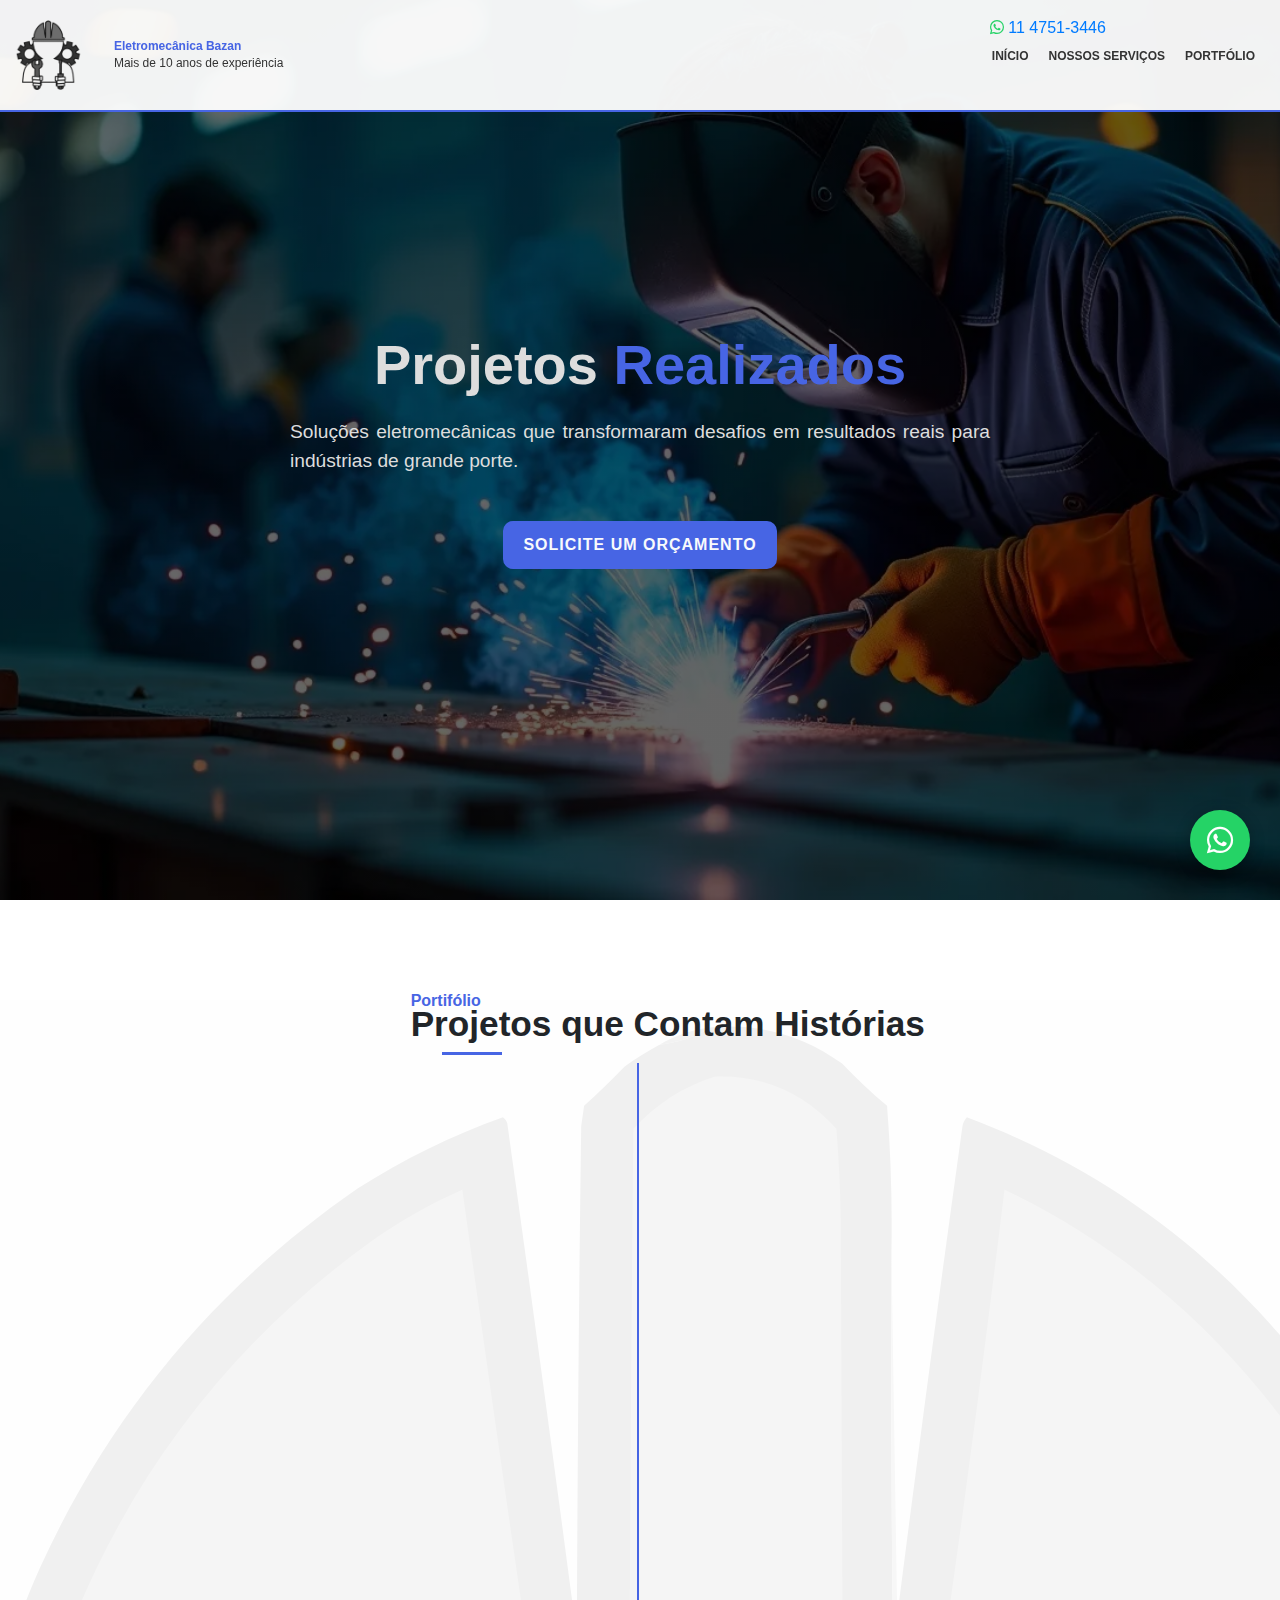
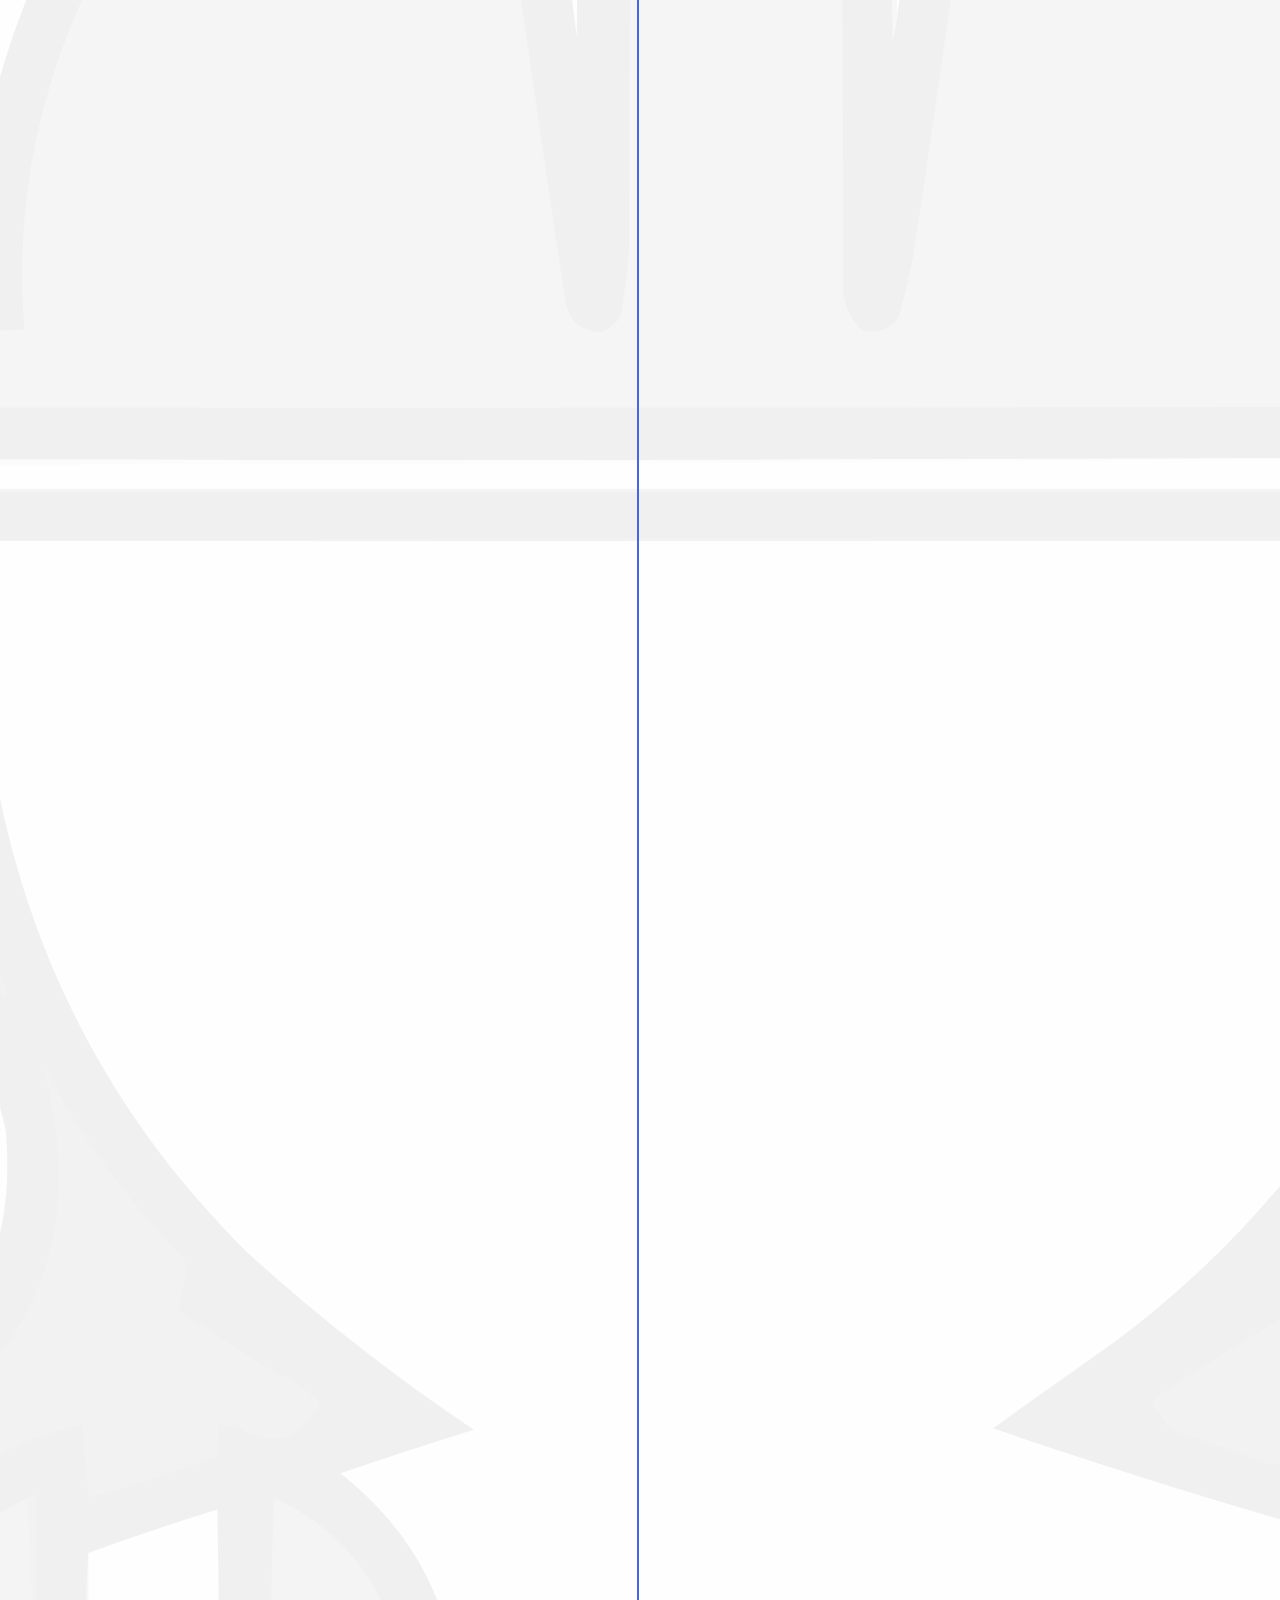
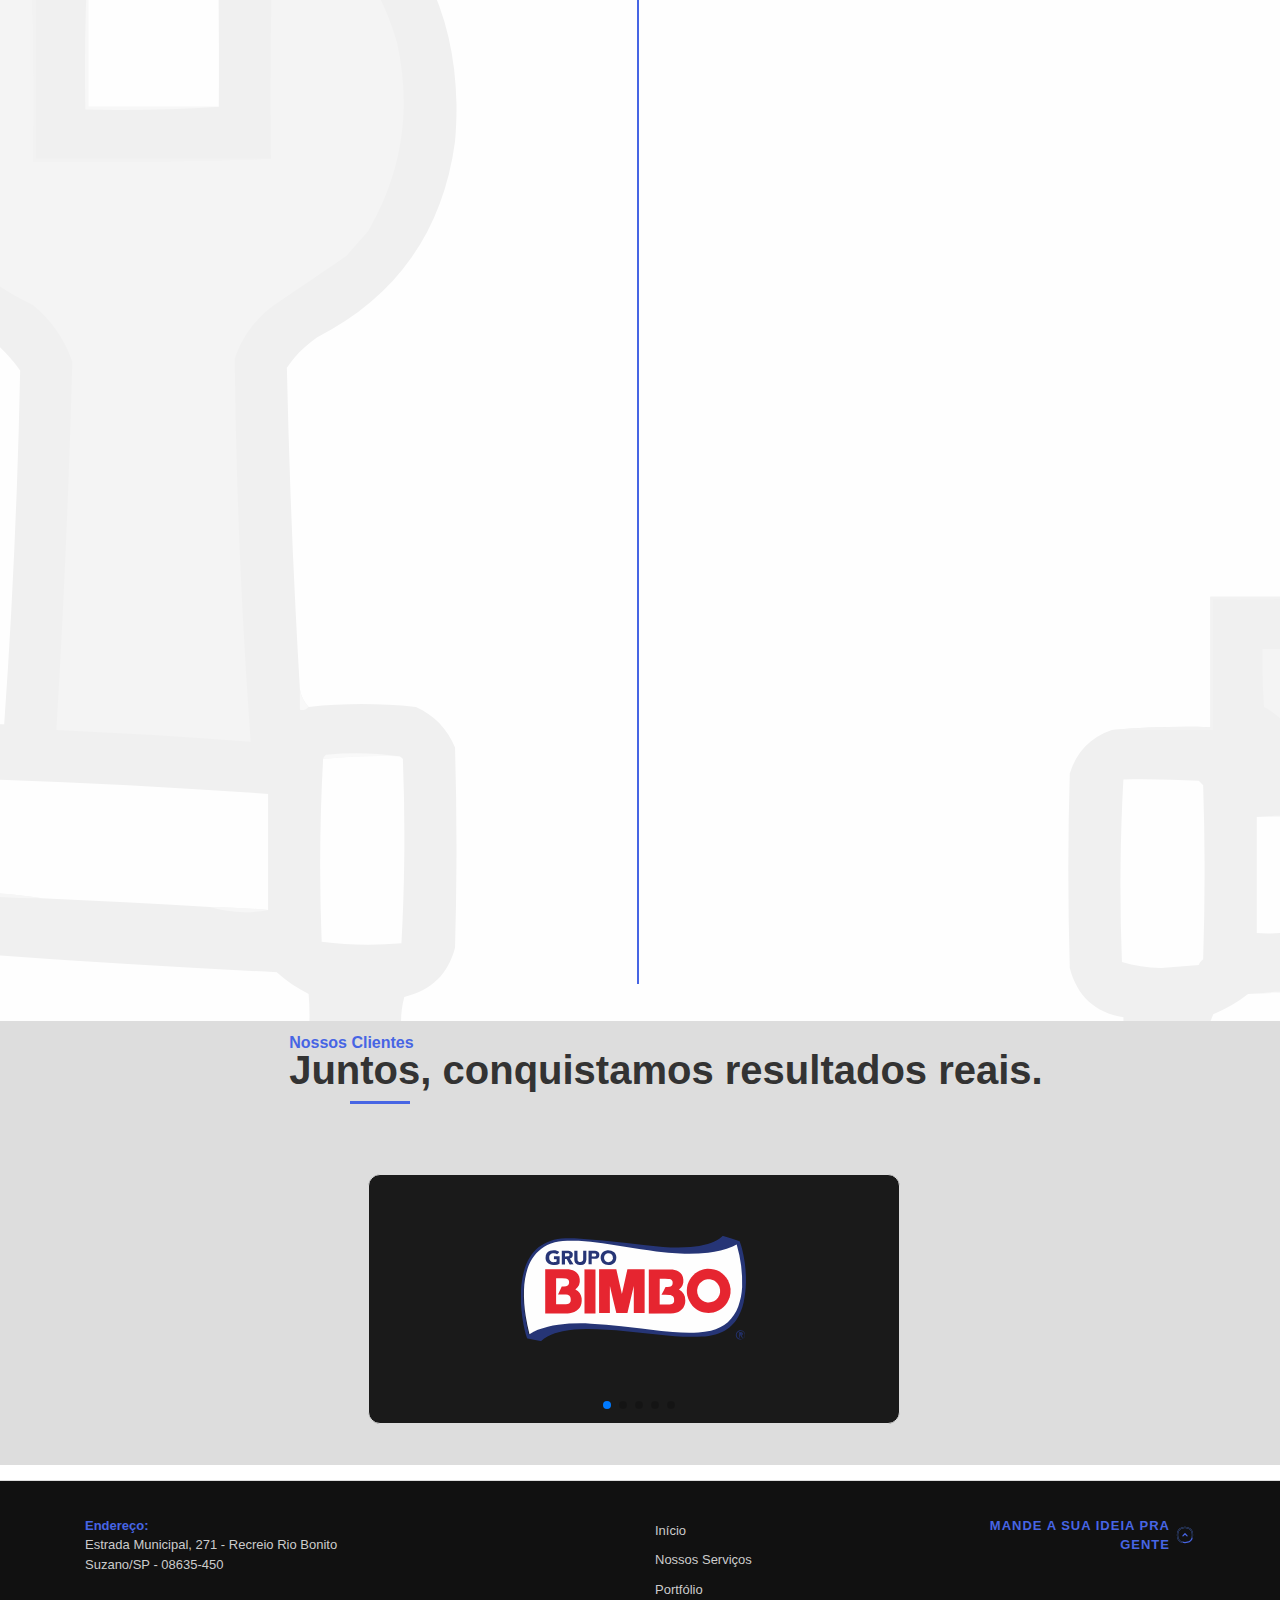
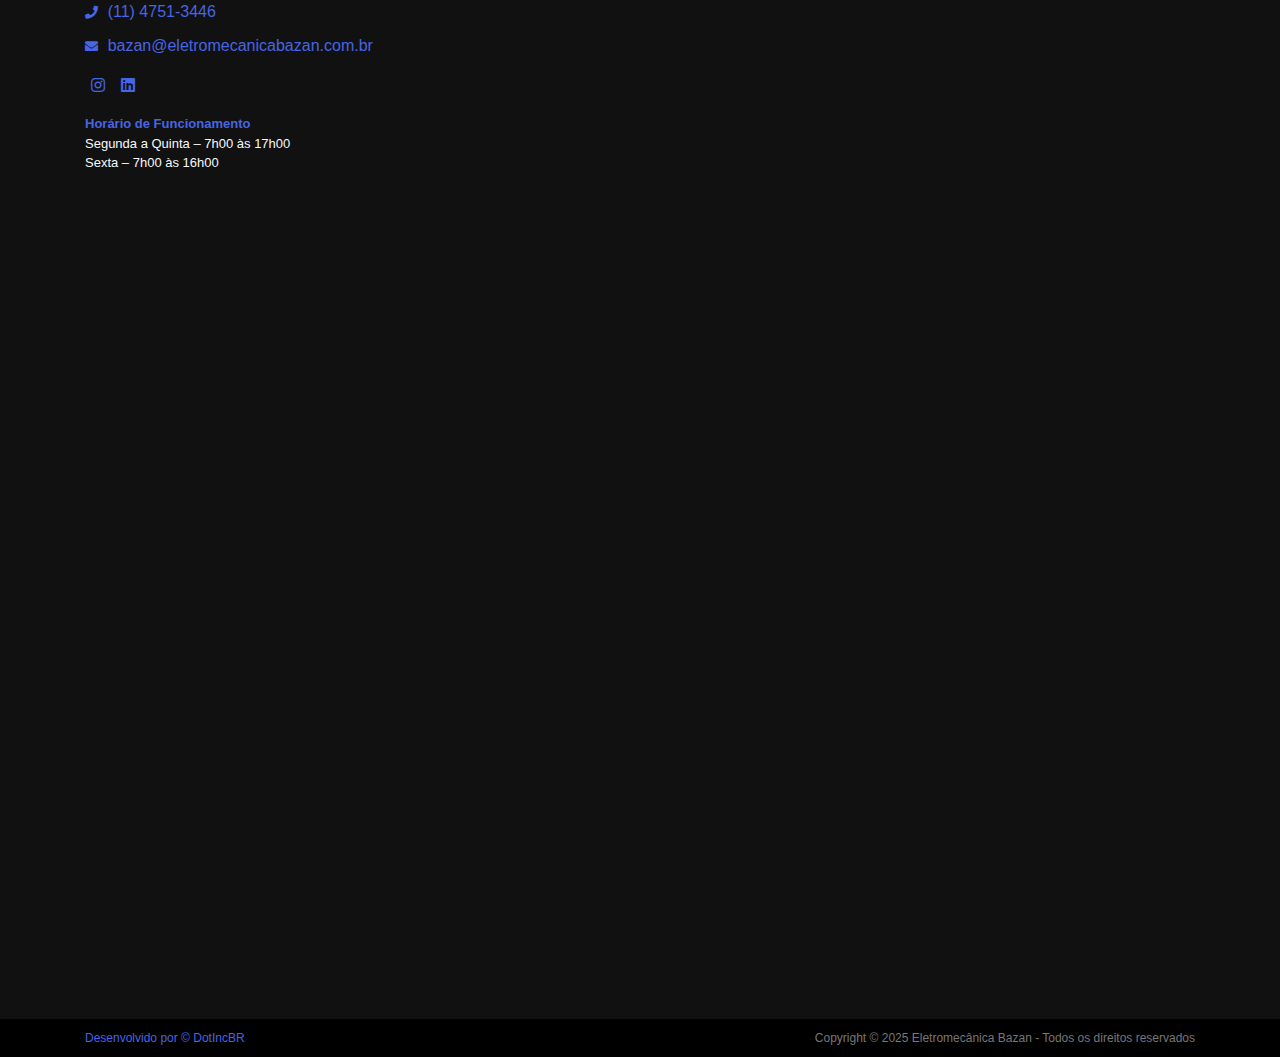
<file: portifolio.html>
<!DOCTYPE html>
<html lang="pt-BR">

<head>
  <meta charset="UTF-8" />
  <meta name="viewport" content="width=device-width, initial-scale=1.0" />
  <title>Eletromecânica Bazan | Mais de 10 anos de experiência</title>
  <meta name="keywords"
    content="eletromecânica, manutenção industrial, automação, instalações elétricas, Suzano, Cabo de Santo Agostinho, manutenção preditiva, manutenção preventiva, retrofit industrial" />
  <meta name="description"
    content="Eletromecânica Bazan — Soluções industriais com excelência desde 2011. Manutenção preditiva, preventiva, corretiva, automação e instalações elétricas para indústrias em SP e PE." />
  <link rel="shortcut icon" href="./img/img_logo_bazanacobranco.png" type="image/x-icon" />
  <link rel="stylesheet" href="./css/portifolio.css" />
  <!-- Bootstrap 4 -->
  <link rel="stylesheet" href="https://cdn.jsdelivr.net/npm/bootstrap@4.6.2/dist/css/bootstrap.min.css" />
  <!-- Font Awesome -->
  <link rel="stylesheet" href="https://cdnjs.cloudflare.com/ajax/libs/font-awesome/5.15.4/css/all.min.css" />
  <!-- Google Fonts -->
  <link href="https://fonts.googleapis.com/css2?family=Poppins:wght@300;400;500;600;700&display=swap"
    rel="stylesheet" />
  <!-- Material Symbols -->
  <link
    href="https://fonts.googleapis.com/css2?family=Material+Symbols+Outlined:opsz,wght,FILL,GRAD@20..48,100..700,0..1,-50..200&icon_names=mobile&&icon_names=chat_bubble"
    rel="stylesheet" />
  <!-- Swiper -->
  <link rel="stylesheet" href="https://cdn.jsdelivr.net/npm/swiper@11/swiper-bundle.min.css" />
  <!-- FlatIcon -->
  <link rel="stylesheet" href="https://cdn-uicons.flaticon.com/3.0.0/uicons-brands/css/uicons-brands.css" />
  <link rel="stylesheet" href="https://cdn-uicons.flaticon.com/3.0.0/uicons-bold-rounded/css/uicons-bold-rounded.css" />
  <link rel="stylesheet"
    href="https://cdn-uicons.flaticon.com/3.0.0/uicons-bold-straight/css/uicons-bold-straight.css" />

</head>
<body>
  <!-- WHATSAPP FLOAT -->
  <a href="https://wa.me/551147513446?text=Ol%C3%A1%2C%20gostaria%20de%20saber%20mais%20sobre%20os%20servi%C3%A7os%20da%20Eletromec%C3%A2nica%20Bazan."
    class="whatsapp-float" target="_blank">
    <i class="fab fa-whatsapp"></i>
  </a>

 <!-- HEADER -->
  <header class="header" id="header">
  <div class="container-fluid">
    <div class="header-items d-flex align-items-center justify-content-between">
      <div class="header-left d-flex align-items-center">
        <div class="logo">
          <a href="index.html">
            <img src="./img/img_logo_bazan_escalacinzaSemFundo.png" alt="Logo Eletromecânica Bazan" class="img-fluid" style="height: 70px" />
          </a>
        </div>
        <div class="slogan ">
          <span class="slogan-text"
            ><b style="color: var(--primary-color)">Eletromecânica Bazan</b><br />Mais de 10 anos de
            experiência</span
          >
        </div>
      </div>
      <div class="header-right d-flex align-items-center">
        <div class="contact-info d-none d-lg-block">
          <a href="https://wa.me/551147513446?text=Ol%C3%A1%2C%20gostaria%20de%20saber%20mais%20sobre%20os%20servi%C3%A7os%20da%20Eletromec%C3%A2nica%20Bazan." class="whatsapp-link">
            <i class="fab fa-whatsapp" style="color: var(--whatsapp-color)"></i> 11 4751-3446
          </a>
        </div>
        <div class="menu-icon d-lg-none">
          <span class="ic-menu" id="hamburger"></span>
        </div>
        <div class="content-nav" id="mobileMenu">
          <ul class="nav">
            <li class="menu-item"><a href="index.html">Início</a></li>
            <li class="menu-item"><a href="nossosservicos.html">Nossos Serviços</a></li>
            <li class="menu-item"><a href="portifolio.html">Portfólio</a></li>
          </ul>
        </div>
      </div>
    </div>
  </div>
</header>
  <!-- CONTEUDO DA PAGINA AQUI -->

  <!-- HERO -->
  <section class="hero-portfolio">
    <div>
      <h1>Projetos <span style="color: var(--primary-color)">Realizados</span></h1>
      <p>
        Soluções eletromecânicas que transformaram desafios em resultados
        reais para indústrias de grande porte.
      </p>
      <a href="https://wa.me/551147513446?text=Ol%C3%A1%2C%20gostaria%20de%20saber%20mais%20sobre%20os%20servi%C3%A7os%20da%20Eletromec%C3%A2nica%20Bazan."
        target="_blank" class="btn-hero">Solicite um Orçamento</a>
    </div>
  </section>

  <div class="container logo-background">

    <section class="section-header">
      <span>Portifólio</span><br />
      <h2 class="section-title">Projetos que Contam Histórias</h2>
    </section>
    <!-- TIMELINE DE PROJETOS -->
    <section class="timeline-section">
      <div class="container">

        <div class="services-grid">


          <!-- PROJETO Intralox Cooler : Retrofit -->
          <div class="timeline-item" data-modal="modal-projeto1">
            <div class="timeline-dot"></div>
            <div class="timeline-content">
              <h3>Retrofit Completo</h3>

              <img src="./img/img_portifolio_RetrofitCompleto.png" alt="Retrofit Completo - Grupo Bimbo"
                class="timeline-img" />

              <div class="meta">Grupo Bimbo | Jaboatão dos Guararapes - PE | 2024</div>
              <p>
                <strong>Projeto Intralox – Cooler: Retrofit Completo</strong><br />
                Realizamos um retrofit completo no equipamento, incluindo a
                substituição das guias em inox tipo “U”...
              </p>
            </div>
          </div>

          <!-- PROJETO Sistema de Tração -->
          <div class="timeline-item" data-modal="modal-projeto2">
            <div class="timeline-dot"></div>
            <div class="timeline-content">

              <h3>Sistema de Tração</h3>
              <img src="./img/img_servicos_sistema_tracao_bimbo.jpeg" alt="Manutenção Sistema de Tração - Grupo Bimbo"
                class="timeline-img" />
              <div class="meta">Grupo Bimbo | Brasília - DF | 2024</div>
              <p>
                <strong>Projeto: Manutenção Completa do Sistema de Tração</strong><br />
                Serviço executado com foco em desempenho e confiabilidade
                operacional...
              </p>
            </div>
          </div>

          <!-- PROJETO Armazenador de Formas -->
          <div class="timeline-item" data-modal="modal-projeto3">
            <div class="timeline-dot"></div>
            <div class="timeline-content">

              <h3>Armazenador de Formas</h3>
              <img src="./img/img_servicos_armazenador_formas_panco.jpg" alt="Armazenador de Formas - Panco"
                class="timeline-img" />
              <div class="meta">Panco | Guararema - SP | 2024</div>
              <p>
                <strong>Projeto: Limpeza, lubrificação e revisão do Armazenador de
                  Formas</strong><br />
                Realizamos a limpeza, lubrificação e revisão completa do
                Armazenador de Formas...
              </p>
            </div>
          </div>

          <!-- PROJETO Limpadora de Formas -->
          <div class="timeline-item" data-modal="modal-projeto4">
            <div class="timeline-dot"></div>
            <div class="timeline-content">

              <h3>Limpadora de Formas</h3>
              <img src="./img/img_servicos_limpadora_formas_lpg.jpeg" alt="Limpadora de Formas - LPG Foods"
                class="timeline-img" />
              <div class="meta">LPG Foods | São Paulo - SP | 2022</div>
              <p>
                <strong>Projeto: Limpadora de Formas</strong><br />
                Projetada para garantir eficiência e higiene no processo
                produtivo...
              </p>
            </div>
          </div>
          <!-- PROJETO Carimbador de paes -->
          <div class="timeline-item" data-modal="modal-projeto5">
            <div class="timeline-dot"></div>
            <div class="timeline-content">

              <h3>Carimbador de Pães</h3>
              <img src="./img/img_servicos_carimbadordepaes.jpg" alt="Carimbador de Pães = Red Bread"
                class="timeline-img" />
              <div class="meta">LPG Foods| São Paulo - SP | 2021</div>
              <p>
                <strong>Projeto: Carimbador de Pães</strong><br />
                Desenvolvemos um equipamento exclusivo para a estampagem de pães, utilizando a tecnologia de...
              </p>
            </div>
          </div>

        </div>
    </section>
    <section class="clients-section">
      <section class="section-header">
        <span>Nossos Clientes</span><br />
        <h2 class="section-title">Juntos, conquistamos resultados reais.</h2>
      </section>

      <!-- SWIPER CLIENTS -->
      <div class="clients-slider">
        <div class="swiper" id="sliderClients">
          <div class="swiper-wrapper">
            <!-- CLIENTE BIMBO -->
            <div class="swiper-slide" data-modal="modal-cliente1">
              <div class="client-card">
                <img src="./img/img_logo_bimbo.svg" alt="Logo Grupo Bimbo" class="client-logo-img" />

              </div>
            </div>
            <!-- CLIENTE PANCO -->
            <div class="swiper-slide" data-modal="modal-cliente2">
              <div class="client-card">
                <img src="./img/img_logo_panco.svg" alt="Logo Panco" class="client-logo-img" />
              </div>
            </div>
            <!-- CLIENTE LPG -->
            <div class="swiper-slide" data-modal="modal-cliente3">
              <div class="client-card">
                <img src="./img/img_logo_lpg_foods.png" alt="Logo LPG Foods" class="client-logo-img" />

              </div>
            </div>
            <!-- CLIENTE SANTA MONICA -->
            <div class="swiper-slide" data-modal="modal-cliente4">
              <div class="client-card">
                <img src="./img/img_logo_cafesantamonica2.png" alt="Logo Cafe Santa Monica" class="client-logo-img" />

              </div>
            </div>
            <!-- CLIENTE RED BREAD -->
            <div class="swiper-slide" data-modal="modal-cliente5">
              <div class="client-card">
                <img src="./img/img_logo_redbread.jpg" alt="Logo Red Bread" class="client-logo-img" />

              </div>
            </div>
          </div>
          <div class="swiper-pagination" id="paginationClients"></div>
        </div>
      </div>
    </section>
  </div>
  <!-- BOTÃO VOLTAR AO TOPO -->
  <span class="seta-up" id="backToTop"><i class="fa fa-angle-up"></i></span>
  <!-- FOOTER -->
  <footer>
    <div class="session-footer">
      <div class="container">
        <div class="row">
          <div class="col-12 col-lg-6 mb-5 mb-lg-0">
            <b style="color: var(--primary-color)">Endereço:</b><br />
            <span>Estrada Municipal, 271 - Recreio Rio Bonito<br />Suzano/SP -
              08635-450</span><br />
            <div class="my-3">
              <span class="d-block"><i class="fa fa-phone"></i>
                <a href="tel:+551147513446">(11) 4751-3446</a></span>
              <span class="d-block"><i class="fa fa-envelope"></i>
                <a href="mailto:bazan@eletromecanicabazan.com.br">bazan@eletromecanicabazan.com.br</a></span>
            </div>
            <div class="redes">
              <a href="https://www.instagram.com/bazaneletromecanica?utm_source=qr&igsh=cGwwMXNzNWNlM28y"
                target="_blank"><i class="fab fa-instagram"></i></a>
              <a href="https://www.linkedin.com/company/eletrom%C3%AAcanica-bazan/" target="_blank"><i
                  class="fab fa-linkedin"></i></a>
            </div>
            <div class="mt-3" style="color: var(--light-color)">
              <b style="color: var(--primary-color)">Horário de Funcionamento</b><br />
              Segunda a Quinta – 7h00 às 17h00 <br />
              Sexta – 7h00 às 16h00
            </div>
          </div>
          <div class="col-12 col-lg-3 mb-5 mb-lg-0">
            <ul class="nav-footer">
              <li class="menu-item">
                <a href="index.html">Início</a>
              </li>
              <li class="menu-item">
                <a href="nossosservicos.html">Nossos Serviços</a>
              </li>
              <li class="menu-item">
                <a href="portfolio.html">Portfólio</a>
              </li>
            </ul>
          </div>
          <div class="col-12 col-lg-3 text-center text-lg-right">
            <a href="https://wa.me/551147513446?text=Ol%C3%A1%2C%20tenho%20um%20projeto%20e%20gostaria%20de%20uma%20cotação."
              target="_blank" class="link-btn">
              <b style="color: var(--primary-color)">Mande a sua ideia pra gente</b>
              <img src="./img/icon_voltar_topo.svg" alt="Ícone de seta para cima" />
            </a>
          </div>
        </div>
      </div>
    </div>
    <div class="maps-container">
      <!-- MAPA 1: SUZANO/SP (ENTRA DA ESQUERDA) -->
      <div class="map-box slideInLeft">
        <div class="map-header">Suzano/SP - Matriz</div>
        <div class="map-embed">
          <iframe
            src="https://www.google.com/maps/embed?pb=!1m18!1m12!1m3!1d3654.238836429123!2d-46.32944119999999!3d-23.667415399999996!2m3!1f0!2f0!3f0!3m2!1i1024!2i768!4f13.1!3m3!1m2!1s0x94ce738ac836242f%3A0x7015a5e695b8807!2sEletromec%C3%A2nica%20Bazan!5e0!3m2!1spt-BR!2sbr!4v1757369372653!5m2!1spt-BR!2sbr"
            allowfullscreen loading="lazy" title="Localização da Matriz em Suzano/SP"
            aria-label="Mapa da Matriz da Eletromecânica Bazan em Suzano, São Paulo"></iframe>
          <a href="https://www.google.com/maps/dir/?api=1&destination=Estrada+Municipal,+271+-+Recreio+Rio+Bonito,+Suzano+-+SP,+08635-450"
            target="_blank" class="btn-go" title="Traçar rota para Suzano/SP">
            <i class="fas fa-directions"></i>
          </a>
        </div>
      </div>
    </div>
    <div class="copy">
      <div class="container">
        <div class="row">
          <div class="col-12 col-lg-6 text-center text-lg-left">
            <a href="https://www.dotincbr.com.br" target="_blank">Desenvolvido por © DotIncBR
              <i class="fi fi-bs-mug-hot" style="color: var(--primary-color)"></i></a>
          </div>
          <div class="col-12 col-lg-6 text-center text-lg-right mt-2 mt-lg-0">
            Copyright © 2025 Eletromecânica Bazan - Todos os direitos
            reservados
          </div>
        </div>
      </div>
    </div>
  </footer>

  <!-- MODAL PROJETO Projeto Intralox – Cooler: Retrofit Completo-->
  <div class="modal-overlay" id="modal-projeto1">
    <div class="modal-content-full">
      <div class="modal-header-full">
        <img src="./img/img_portifolio_RetrofitCompleto2.jpeg" alt="Retrofit Completo - Grupo Bimbo" />
        <div class="modal-header-overlay-full"></div>
        <div class="modal-header-content-full">
          <h3>Retrofit Completo</h3>
        </div>
        <button class="close-modal-full">&times;</button>
      </div>
      <div class="modal-body-full">
        <div class="meta">Grupo Bimbo - Jaboatão dos Guararapes - PE | 2024</div>
        <p>
          <strong>Projeto Intralox – Cooler: Retrofit Completo</strong><br />
          Realizamos um retrofit completo no equipamento, incluindo a
          substituição das guias em inox tipo “U” de apoio da esteira no
          tambor, a preparação e instalação de peças de apoio em UHMW, a
          instalação de guia central para alinhamento da esteira, além da
          fabricação e instalação do sistema take-up com contrapeso duplo e do
          sistema hold-down. Todo o processo foi executado em conformidade com
          o projeto desenvolvido pela Intralox, empresa reconhecida
          mundialmente como referência em soluções para esteiras
          transportadoras, que acompanhou de perto cada etapa do serviço. Para
          finalizar, o equipamento recebeu pintura completa, assegurando maior
          durabilidade, eficiência e confiabilidade operacional.
        </p>
        <a href="https://wa.me/551147513446?text=Ol%C3%A1%2C%20gostaria%20de%20saber%20mais%20sobre%20o%20projeto%20de%20Retrofit%20Completo%20para%20o%20Grupo%20Bimbo."
          target="_blank" class="btn-cta-full">
          Solicitar Orçamento
        </a>
      </div>
    </div>
  </div>

  <!-- MODAL PROJETO Projeto: Manutenção Completa do Sistema de Tração -->
  <div class="modal-overlay" id="modal-projeto2">
    <div class="modal-content-full">
      <div class="modal-header-full">
        <img src="./img/img_servicos_sistema_tracao_bimbo2.jpeg" alt="Manutenção Sistema de Tração - Grupo Bimbo" />
        <div class="modal-header-overlay-full"></div>
        <div class="modal-header-content-full">
          <h3>Manutenção Sistema de Tração</h3>
        </div>
        <button class="close-modal-full">&times;</button>
      </div>
      <div class="modal-body-full">
        <div class="meta">Grupo Bimbo - Brasília - DF | 2024</div>
        <p>
          <strong>Projeto: Manutenção Completa do Sistema de Tração</strong><br />
          Serviço executado com foco em desempenho e confiabilidade
          operacional. As intervenções incluíram a substituição integral das
          curvas internas e externas, troca da corrente de arraste e revisão
          completa do conjunto de tração, com substituição dos rolamentos.
          Além disso, foi realizada a revisão e correção dos grids,
          restabelecendo as condições ideais de funcionamento e prolongando a
          vida útil do equipamento.
        </p>
        <a href="https://wa.me/551147513446?text=Ol%C3%A1%2C%20gostaria%20de%20saber%20mais%20sobre%20o%20projeto%20de%20Manutenção%20do%20Sistema%20de%20Tração%20para%20o%20Grupo%20Bimbo."
          target="_blank" class="btn-cta-full">
          Solicitar Orçamento
        </a>
      </div>
    </div>
  </div>

  <!-- MODAL PROJETO Projeto: Limpeza, lubrificação e revisão do Armazenador de
            Formas -->
  <div class="modal-overlay" id="modal-projeto3">
    <div class="modal-content-full">
      <div class="modal-header-full">
        <img src="./img/img_servicos_armazenador_formas_panco2.png" alt="Armazenador de Formas - Panco" />
        <div class="modal-header-overlay-full"></div>
        <div class="modal-header-content-full">
          <h3>Armazenador de Formas</h3>
        </div>
        <button class="close-modal-full">&times;</button>
      </div>
      <div class="modal-body-full">
        <div class="meta">Panco - Guararema - SP | 2024</div>
        <p>
          <strong>Projeto: Limpeza, lubrificação e revisão do Armazenador de
            Formas</strong><br />
          Realizamos a limpeza, lubrificação e revisão completa do Armazenador
          de Formas, assegurando não apenas a higiene e a segurança do
          ambiente, mas também a plena continuidade operacional dos
          equipamentos. A execução foi conduzida com procedimentos
          criteriosos, utilizando ferramentas e produtos adequados, o que
          resultou em máxima eficiência e confiabilidade. Esse trabalho
          reforça o compromisso da Eletromecânica Bazan em entregar soluções
          de alta qualidade, com foco em segurança, desempenho e valor
          agregado aos processos de nossos clientes.
        </p>
        <a href="https://wa.me/551147513446?text=Ol%C3%A1%2C%20gostaria%20de%20saber%20mais%20sobre%20o%20projeto%20de%20Limpeza%20e%20Revisão%20do%20Armazenador%20de%20Formas%20para%20a%20Panco."
          target="_blank" class="btn-cta-full">
          Solicitar Orçamento
        </a>
      </div>
    </div>
  </div>

  <!-- MODAL PROJETO Projeto: Limpadora de Formas -->
  <div class="modal-overlay" id="modal-projeto4">
    <div class="modal-content-full">
      <div class="modal-header-full">
        <img src="./img/img_servicos_limpadora_formas_lpg.jpeg" alt="Limpadora de Formas - LPG Foods" />
        <div class="modal-header-overlay-full"></div>
        <div class="modal-header-content-full">
          <h3>Limpadora de Formas</h3>
        </div>
        <button class="close-modal-full">&times;</button>
      </div>
      <div class="modal-body-full">
        <div class="meta">LPG Foods - São Paulo - SP | 2022</div>
        <p>
          <strong>Projeto: Limpadora de Formas</strong><br />
          Projetada para garantir eficiência e higiene no processo produtivo,
          esta máquina realiza a limpeza das formas no sentido vertical,
          utilizando escovas rotativas atóxicas que asseguram a remoção
          completa de resíduos sem comprometer a integridade do material. O
          resíduo do produto é direcionado para um compartimento exclusivo de
          descarte, garantindo organização e segurança no ambiente de
          trabalho.
        </p>
        <a href="https://wa.me/551147513446?text=Ol%C3%A1%2C%20gostaria%20de%20saber%20mais%20sobre%20o%20projeto%20da%20Limpadora%20de%20Formas%20para%20a%20LPG%20Foods."
          target="_blank" class="btn-cta-full">
          Solicitar Orçamento
        </a>
      </div>
    </div>
  </div>

  <!-- MODAL PROJETO Projeto: Carimbador de Pães -->
  <div class="modal-overlay" id="modal-projeto5">
    <div class="modal-content-full">
      <div class="modal-header-full">
        <img src="./img/img_servicos_carimbadordepaes.jpg" alt="Carimbador - LPG Foods" />
        <div class="modal-header-overlay-full"></div>
        <div class="modal-header-content-full">
          <h3>Carimbador de Pães</h3>
        </div>
        <button class="close-modal-full">&times;</button>
      </div>
      <div class="modal-body-full">
        <div class="meta">LPG Foods- São Paulo - SP | 2021</div>
        <p>
          <strong>Projeto: Carimbador de Pães</strong><br />
          Desenvolvemos um equipamento exclusivo para a estampagem de pães, utilizando a tecnologia de aquecimento
          indutivo para realizar marcações diretamente na superfície dos produtos, de acordo com o formato da matriz de
          estampo. A máquina conta com estrutura geral em perfil “U”, suporte para o atuador e um atuador pneumático
          Festo, que garantem robustez, precisão e confiabilidade no processo. Todo o desenvolvimento foi pensado para
          oferecer padronização, eficiência e qualidade na personalização dos pães, assegurando maior valor agregado ao
          produto final e ampliando as possibilidades de diferenciação no mercado de panificação.
        </p>
        <a href="https://wa.me/551147513446?text=Ol%C3%A1%2C%20gostaria%20de%20saber%20mais%20sobre%20o%20projeto%20da%20Carimbador%20de%20Paes."
          target="_blank" class="btn-cta-full">
          Solicitar Orçamento
        </a>
      </div>
    </div>
  </div>

  <!-- MODAL CLIENTE BIMBO -->
  <div class="modal-overlay" id="modal-cliente1">
    <div class="modal-content-full">
      <div class="modal-header-full">
        <img src="./img/img_logo_bimbo.svg" alt="Grupo Bimbo" />
        <div class="modal-header-overlay-full"></div>
        <div class="modal-header-content-full">
          <h3>Grupo Bimbo</h3>
        </div>
        <button class="close-modal-full">&times;</button>
      </div>
      <div class="modal-body-full">
        <p>
          Há mais de 9 anos desenvolvendo grandes projetos, com atuação
          contínua nas unidades de Mogi das Cruzes (SP), São Paulo (Matriz) e
          Jaboatão dos Guararapes (PE), garantindo presença sólida e confiável
          junto aos nossos clientes.
        </p>
      </div>
    </div>
  </div>

  <!-- MODAL CLIENTE PANCO -->
  <div class="modal-overlay" id="modal-cliente2">
    <div class="modal-content-full">
      <div class="modal-header-full">
        <img src="./img/img_logo_panco.svg" alt="Panco" />
        <div class="modal-header-overlay-full"></div>
        <div class="modal-header-content-full">
          <h3>Panco</h3>
        </div>
        <button class="close-modal-full">&times;</button>
      </div>
      <div class="modal-body-full">
        <p>
          Executamos serviços que incluíram mão de obra especializada,
          projetos de escadas e plataformas, fabricação de suportes,
          engrenagens, chapas de explosão e buchas armazenadoras, além da
          instalação completa dos componentes. Com essa atuação, entregamos
          mais otimização aos processos do cliente, garantindo eficiência e
          qualidade em cada etapa.
        </p>
      </div>
    </div>
  </div>

  <!-- MODAL CLIENTE LPG FOODS-->
  <div class="modal-overlay" id="modal-cliente3">
    <div class="modal-content-full">
      <div class="modal-header-full">
        <img src="./img/img_logo_lpg_foods.png" alt="LPG Foods" />
        <div class="modal-header-overlay-full"></div>
        <div class="modal-header-content-full">
          <h3>LPG Foods</h3>
        </div>
        <button class="close-modal-full">&times;</button>
      </div>
      <div class="modal-body-full">
        <p>
          Projetos como a máquina de estampar pães e a limpadora de formas
          demonstram nossa capacidade de desenvolver soluções sob medida. Com
          a nossa experiência, apoiamos a empresa LPG por meio de serviços de
          manutenção industrial e criação de peças personalizadas, agregando
          valor à produção e garantindo mais desempenho.
        </p>
      </div>
    </div>
  </div>
  <!-- MODAL CLIENTE CAFE SANTA MONICA-->
  <div class="modal-overlay" id="modal-cliente4">
    <div class="modal-content-full">
      <div class="modal-header-full">
        <img src="./img/img_logo_cafesantamonica.svg" alt="Cafe Santa Monica" />
        <div class="modal-header-overlay-full"></div>
        <div class="modal-header-content-full">
          <h3>Cafe Santa Monica</h3>
        </div>
        <button class="close-modal-full">&times;</button>
      </div>
      <div class="modal-body-full">
        <p>
         Nossa equipe prestou à empresa serviços técnicos completos, abrangendo a substituição e instalação de correias, correntes e rolamentos, além de lubrificação, ajustes mecânicos e alinhamento de equipamentos. Foram realizadas desmontagens, limpezas, manutenções e testes em silos, peneiras, torra, motoredutores e demais máquinas do processo produtivo, garantindo também a instalação de tubulações, conexões e sistemas de transporte de café. Todas as intervenções foram conduzidas com foco em eficiência, segurança e continuidade operacional, contando com profissionais especializados e fornecimento completo de peças e mão de obra

        </p>
      </div>
    </div>
  </div>
  <!-- MODAL CLIENTE RED BREAD-->
  <div class="modal-overlay" id="modal-cliente5">
    <div class="modal-content-full">
      <div class="modal-header-full">
        <img src="./img/img_logo_redbread.jpg" alt="Red Bread" />
        <div class="modal-header-overlay-full"></div>
        <div class="modal-header-content-full">
          <h3>Red Bread</h3>
        </div>
        <button class="close-modal-full">&times;</button>
      </div>
      <div class="modal-body-full">
        <p>
        Realizamos as manutenções preventivas e corretivas em diversos equipamentos do processo produtivo, incluindo lavadora industrial, sovadora, boleadora de massa, amassadeira e máquinas de pão de queijo e pão hot dog. Também executamos serviços de soldagem, usinagem e ajustes técnicos, sempre com o objetivo de garantir confiabilidade, produtividade e segurança às operações, reforçando nosso compromisso com soluções ágeis e de qualidade.

        </p>
      </div>
    </div>
  </div>
  <!-- BOTÃO VOLTAR AO TOPO -->
  <span class="seta-up" id="backToTop"><i class="fa fa-angle-up"></i></span>

  <!-- SCRIPTS -->
  <script src="https://cdn.jsdelivr.net/npm/swiper@11/swiper-bundle.min.js"></script>
  <script src="./js/portifolio.js"></script>
</body>

</html>
</file>
<file: css/index.css>
/* =============================================
           ELETROMECÂNICA BAZAN - CSS COMPLETO
           ============================================= */
  :root {
    --primary-color: #4765e4;
    --dark-color: #333;
    --light-color: #f8f9fa;
    --border-color: #ddd;
    --whatsapp-color: #25d366;
  }

  * {
    margin: 0;
    padding: 0;
    box-sizing: border-box;
  }

  html,
  body {
    overflow-x: hidden;
    width: 100%;
    min-width: 320px;
  }

  body {
    font-family: "Poppins", sans-serif;
    color: var(--dark-color);
    line-height: 1.6;
    overflow-x: hidden;
    background-color: #fff;
  }

  a {
    text-decoration: none;
    color: inherit;
  }

  ul {
    list-style: none;
  }

  img {
    max-width: 100%;
    height: auto;
  }

  .img-fluid {
    max-width: 100%;
    height: auto;
    border-radius: 10%;
  }

  p {
    text-align: justify;
  }

  .container {
    width: 100%;
    max-width: 1200px;
    margin: 0 auto;
  }

  /* HEADER */
  .header {
    position: fixed;
    top: 0;
    left: 0;
    width: 100%;
    background: rgba(255, 255, 255, 0.95);
    z-index: 1000;
    padding: 20px 0;
    border-bottom: solid 2px var(--primary-color);
    transition: all 0.5s;
  }

  .header.scrolled {
    padding: 10px 0;
    background: rgba(255, 255, 255, 0.98);
    box-shadow: 0 2px 10px rgba(0, 0, 0, 0.1);
  }

  .header.scrolled .nav a,
  .header.scrolled .slogan,
  .header.scrolled .fa-whatsapp-square {
    color: var(--dark-color) !important;
  }

  .slogan {
    font-size: 12px;
    color: var(--dark-color);
    line-height: 1.4;
        margin-left: 30px;
}
  

  .whatsapp-link {
   position: relative;
    left: 124px;
    bottom: 27px;
  }

  .ic-menu {
    background: url("../img/icon_menu_hamburguer_azulepreto.svg") center center no-repeat;
    background-size: cover;
    display: inline-block;
    color: var(--dark-color);
    width: 35px;
    height: 35px;
    cursor: pointer;
  }

  .content-nav.active {
    display: block !important;
    position: absolute;
    top: 100%;
    left: 0;
    width: 100%;
    background: white;
    padding: 20px 0;
    box-shadow: 0 5px 15px rgba(0, 0, 0, 0.1);
    z-index: 999;
  }

  .nav {
    list-style: none;
    padding: 0;
    justify-content: flex-end;
    display: flex;
  }

  .nav .menu-item a {
    display: inline-block;
    padding: 0 10px;
    font-weight: 800;
    color: var(--dark-color);
    font-size: 12px;
    text-transform: uppercase;
    transition: color 0.3s;
    text-decoration: none;
  }

  .nav .menu-item a:hover {
    color: var(--light-color);
    background-color: var(--primary-color);
    border-radius: 10px;
    padding: 5px 15px;
    transition: all 0.3s;
  }

  /* HERO */
  .slider-hospital {
    margin-top: 90px;
    height: calc(100vh - 90px);
  }

  .slidermaraia {
    height: 100%;
    display: flex;
    align-items: center;
    background: url("../img/img_hero_homemsoldando.png") center center no-repeat;
    background-size: cover;
    position: relative;
  }

  .slider-top {
    height: 90vh;
    color: #fff;
  }

  .hero-content {
    padding: 0 20px;
    text-align: center;
  }

  .hero-content h1 {
    font-size: 3.5rem;
    font-weight: 700;
    margin-bottom: 1rem;
    color: white;
    text-shadow: 2px 2px 4px rgba(0, 0, 0, 0.5);
  }

  .hero-content h1 span {
    color: var(--primary-color);
  }

  .hero-content p {
    font-size: 1.3rem;
    max-width: 700px;
    margin: 0 auto 2rem;
    color: white;
    text-shadow: 1px 1px 2px rgba(0, 0, 0, 0.5);
  }

  .btn-hero {
    background: var(--primary-color);
    text-decoration: none;
    color: #f8fafc;
    border-radius: 10px;
    padding: 10px 18px;
    display: inline-block;
    font-weight: 600;
    text-transform: uppercase;
    letter-spacing: 1px;
    transition: all 0.3s;
    border: 2px solid var(--primary-color);
  }

  .btn-hero:hover {
    background: transparent;
    color: var(--primary-color);
    transform: translateY(-3px);
    box-shadow: 0 5px 15px rgba(0, 0, 0, 0.2);
  }

  /* SOBRE */
  .session-sobre {
    padding: 60px 0;
  }

  .session-sobre p {
    margin: 0;
    font-size: 16px;
    font-weight: 300;
    line-height: 1.8;
  }

  .session-sobre h2 {
    font-weight: 700;
    font-size: 2rem;
    margin-bottom: 20px;
    position: relative;
    display: inline-block;
  }

  .session-sobre h2:after {
    content: "";
    position: absolute;
    bottom: -5px;
    left: 0;
    width: 50px;
    height: 3px;
    background: var(--primary-color);
  }

  .borderradius {
    border-radius: 30px 0 30px 0;
  }

  /* DESTAQUES (SERVIÇOS) */


  .session-destaques {
    padding: 80px 0;
    position: relative;
    background: #f8f9fa;
  }

  .session-destaques h2 {
    color: var(--primary-color);
    font-weight: 700;
    text-align: center;
    margin-bottom: 40px;
  }

  .session-destaques p {
    color: #666;
    max-width: 700px;
    margin: 0 auto 40px;
    text-align: center;
  }

  .item-destaques {
    display: inline-flex;
    width: 100%;
    height: 280px;
    justify-content: center;
    align-items: center;
    position: relative;
    border-radius: 0 12px 0 12px;
    background-size: cover;
    background-position: center;
    color: white;
    text-decoration: none;
    transition: transform 0.3s;
  }

  .item-destaques:hover {
    transform: scale(1.03);
  }

  .item-destaques div {
    z-index: 9;
    position: relative;
    text-align: center;
  }

  .item-destaques:before {
    top: 0;
    left: 0;
    width: 100%;
    height: 100%;
    content: "";
    background: #000;
    opacity: 0.5;
    position: absolute;
    z-index: 1;
    border-radius: 0 12px 0 12px;
    transition: all 0.5s;
  }

  .item-destaques:hover:before {
    opacity: 0.7;
  }

  .item-destaques img {
    width: auto;
    max-width: 100%;
    height: 90px;
    margin-bottom: 15px;
  }

  .item-destaques h3 {
    font-size: 22px;
    color: #fff;
    padding: 0 20px;
    display: block;
    font-weight: 600;
  }

  /* SWIPER PAGINATION & NAV */
  .swiper-pagination {
    width: 100%;
    bottom: -20px;
    left: 0;
  }

  .swiper-pagination-bullet {
    margin: 0 5px;
    border-radius: 100% !important;
    background: #ccc;
    border: none !important;
    width: 12px;
    height: 12px;
  }

  .swiper-pagination-bullet-active {
    background: var(--primary-color) !important;
  }

  .swiper-button-next,
  .swiper-button-prev {
    color: var(--primary-color) !important;
    background: none !important;
    height: 30px;
    width: 30px;
    border-radius: 50%;
    display: flex !important;
    align-items: center;
    justify-content: center;
    font-size: 20px;
  }

  #prev-slider-destaques {
    left: -50px !important;
  }

  #next-slider-destaques {
    right: -50px !important;
  }



  /* TIPO BADGE */
  .tipo {
    border-radius: 0px 10px 0px 0px;
    padding: 8px 15px;
    color: #fff;
    font-size: 14px;
    font-weight: 700;
    position: relative;
    bottom: 30px;
    right: 0px;
    background: var(--primary-color);
  }

  .img-border {
    position: relative;
  }

  .img-border img {
    border-radius: 10% 0 10% 0;
  }

  /* FOOTER */
  footer {
    background: #111;
    color: #aaa;
  }

  .session-footer {
    padding: 35px 0;
    color: #000;
    font-size: 13px;
    border-top: solid 1px var(--border-color);
  }

  .session-footer span {
    display: inline-block;
    margin: 0 10px 10px 0;
    color: #ccc;
  }

  .session-footer span i {
    color: var(--primary-color);
  }

  .nav-footer {
    padding: 0;
    display: block;
  }

  .nav-footer .menu-item {
    display: block;
    width: 100%;
  }

  .nav-footer .menu-item a {
    display: block;
    width: 100%;
    padding: 5px 0;
    font-size: 13px !important;
    color: #ccc !important;
    transition: color 0.3s;
    text-decoration: none;
  }

  .nav-footer .menu-item a:hover {
    color: var(--primary-color) !important;
  }

  .redes a {
    display: inline-block;
    font-size: 16px;
    margin: 0 6px;
    border-radius: 100%;
    color: var(--primary-color);
    transition: color 0.3s;
    text-decoration: none;
  }

  .redes a:hover {
    color: #fff;
  }

  .my-3 a {
    display: inline-block;
    font-size: 16px;
    margin: 0 6px;
    border-radius: 100%;
    color: var(--primary-color);
    transition: color 0.3s;
    text-decoration: none;
  }

  .my-3 a:hover {
    color: #fff;
    text-decoration: none;
  }

  .copy {
    padding: 10px 0;
    font-size: 12px;
    background: #000;
    color: #777;
    text-align: center;
  }

  .copy a {
    font-size: 12px;
    color: var(--primary-color);
    font-weight: 500;
    text-decoration: none;
  }

  /* MAPS */
  .maps-container {
    display: flex;
    flex-wrap: wrap;
    gap: 25px;
    margin: 40px 40px;
    justify-content: center;
  }

  .map-box {
    flex: 1 1 calc(50% - 12.5px);
    min-width: 300px;
    background: white;
    border-radius: 12px;
    overflow: hidden;
    box-shadow: 0 5px 20px rgba(0, 0, 0, 0.08);
    transition: all 0.3s ease;
  }

  .map-box:hover {
    transform: translateY(-5px);
    box-shadow: 0 12px 30px rgba(0, 0, 0, 0.15);
  }

  .map-header {
    background: #4765e4;
    color: white;
    padding: 15px;
    font-weight: 600;
    font-size: 1.1rem;
    text-align: center;
    text-transform: uppercase;
    letter-spacing: 0.5px;
  }

  .map-embed {
    width: 100%;
    height: 0;
    padding-bottom: 56.25%;
    position: relative;
  }

  .map-embed iframe {
    position: absolute;
    top: 0;
    left: 0;
    width: 100%;
    height: 100%;
    border: none;
  }

  /* BOTÃO VOLTAR AO TOPO */
  .seta-up {
    display: none;
    position: fixed;
    width: 50px;
    height: 50px;
    font-size: 25px;
    text-align: center;
    color: #fff;
    padding: 12px 17px;
    border-radius: 100%;
    background-color: rgba(0, 0, 0, 0.5);
    z-index: 9999;
    right: 15px;
    bottom: 120px;
    cursor: pointer;
    line-height: 1.2;
    transition: all 0.3s ease;
  }

  .seta-up:hover {
    background-color: rgba(71, 101, 228, 0.8);
    transform: translateY(-3px);
  }

  /* WHATSAPP FLOAT */
  .whatsapp-float {
    position: fixed;
    width: 60px;
    height: 60px;
    bottom: 30px;
    right: 30px;
    background-color: var(--whatsapp-color);
    color: #fff;
    border-radius: 50px;
    text-align: center;
    font-size: 30px;
    display: flex;
    align-items: center;
    justify-content: center;
    box-shadow: 0 4px 15px rgba(0, 0, 0, 0.3);
    z-index: 100;
    transition: all 0.3s ease-in-out;
    text-decoration: none;
  }

  .whatsapp-float:hover {
    transform: scale(1.1);
    background-color: #128c7e;
  }

  /* LINK BTN */
  .link-btn {
    display: inline-flex;
    color: var(--primary-color) !important;
    font-weight: 600;
    text-transform: uppercase;
    letter-spacing: 1px;
    align-items: center;
    transition: transform 0.3s;
  }

  .link-btn img {
    margin-left: 5px;
    width: 20px;
    transition: transform 0.3s;
  }

  .link-btn:hover img {
    transform: translateX(3px);
  }

  /* ANIMAÇÃO FADE IN DOWN COM SCROLL */
  .fadeInDown {
    opacity: 0;
    transform: translateY(-30px);
    transition: opacity 0.8s ease-out, transform 0.8s ease-out;
  }

  .fadeInDown.appear {
    opacity: 1;
    transform: translateY(0);
  }

  /* UTILS */
  .max-img img {
    max-width: 100%;
    height: auto;
  }

  .row-center {
    align-items: center;
    justify-content: center;
  }

  /* ESTILO DOS BOTÕES QUADRADOS */
  .btn-sobrenos {
    gap: 16px;
  }

  .btn-essence {
    background: #f8f9fa;
    color: #555;
    border: none;
    width: 140px;
    height: 140px;
    border-radius: 12px;
    display: flex;
    flex-direction: column;
    align-items: center;
    justify-content: center;
    gap: 10px;
    cursor: pointer;
    transition: all 0.3s ease;
    box-shadow: 0 4px 15px rgba(0, 0, 0, 0.2);
    font-weight: 600;
    font-size: 0.95rem;
    text-transform: uppercase;
    letter-spacing: 0.5px;
    padding: 15px;
  }

  .btn-essence i {
    font-size: 28px;
    transition: all 0.3s ease;
  }

  .btn-essence:hover {
    background: #4765e4;
    color: white;
    transform: scale(1.05);
    box-shadow: 0 8px 25px rgba(71, 101, 228, 0.3);
  }

  .btn-essence:hover i {
    color: white;
  }

  /* ESTILO DO MODAL OVERLAY */
  .modal-overlay {
    position: fixed;
    top: 0;
    left: 0;
    width: 100%;
    height: 100%;
    background: rgba(0, 0, 0, 0.7);
    display: flex;
    align-items: center;
    justify-content: center;
    z-index: 9999;
    opacity: 0;
    visibility: hidden;
    transition: all 0.4s ease;
  }

  .modal-overlay.active {
    opacity: 1;
    visibility: visible;
  }

  .modal-content {
    background: white;
    width: 90%;
    max-width: 600px;
    border-radius: 12px;
    padding: 40px;
    position: relative;
    transform: translateY(-30px);
    opacity: 0;
    transition: all 0.4s ease;
    box-shadow: 0 20px 50px rgba(0, 0, 0, 0.3);
  }

  .modal-overlay.active .modal-content {
    transform: translateY(0);
    opacity: 1;
  }

  .close-modal {
    position: absolute;
    top: 20px;
    right: 20px;
    background: none;
    border: none;
    font-size: 24px;
    cursor: pointer;
    color: #aaa;
    transition: color 0.3s;
  }

  .close-modal:hover {
    color: #4765e4;
  }

  .modal-title {
    font-size: 1.8rem;
    font-weight: 700;
    color: #333;
    margin-bottom: 20px;
    position: relative;
    display: inline-block;
  }

  .modal-title:after {
    content: "";
    position: absolute;
    bottom: -8px;
    left: 0;
    width: 60px;
    height: 3px;
    background: #4765e4;
  }

  .modal-text {
    font-size: 1.1rem;
    color: #555;
    line-height: 1.8;
    margin-top: 24px;
    text-align: justify;
  }

  .btn-go {
    position: absolute;
    top: 15px;
    right: 15px;
    width: 45px;
    height: 45px;
    background: #4765e4;
    color: white;
    border-radius: 50%;
    display: flex;
    align-items: center;
    justify-content: center;
    text-decoration: none;
    box-shadow: 0 3px 10px rgba(0, 0, 0, 0.2);
    transition: all 0.3s ease;
    z-index: 2;
    font-size: 18px;
  }

  .btn-go:hover {
    background: #3a56c5;
    transform: scale(1.1);
    box-shadow: 0 5px 15px rgba(0, 0, 0, 0.3);
  }

  /* ANIMAÇÕES DE ENTRADA PARA OS MAPAS */
  .slideInLeft {
    opacity: 0;
    transform: translateX(-50px);
    transition: all 0.8s cubic-bezier(0.25, 0.46, 0.45, 0.94);
  }

  .slideInLeft.appear {
    opacity: 1;
    transform: translateX(0);
  }

  .slideInRight {
    opacity: 0;
    transform: translateX(50px);
    transition: all 0.8s cubic-bezier(0.25, 0.46, 0.45, 0.94);
  }

  .slideInRight.appear {
    opacity: 1;
    transform: translateX(0);
  }

  .service-icon {
    right: -37%;
    width: 70px;
    height: 70px;
    background: white;
    color: var(--primary-color);
    border-radius: 50%;
    display: flex;
    align-items: center;
    justify-content: center;
    margin-bottom: 20px;
    font-size: 28px;
    transition: all 0.3s ease;
  }

  /* RESPONSIVO */
  @media screen and (max-width: 991px) {
    .nav {
      padding: 20px 0 0 0;
      flex-direction: column;
      display: none;
    }

    .nav .menu-item {
      display: block;
      width: 100%;
    }

    .nav .menu-item a {
      display: block;
      width: 100%;
      padding: 15px 0;
      font-size: 16px;
      text-align: center;
      border-top: solid 0.3px var(--border-color);
      font-weight: 400;
      text-decoration: none;
    }

    .nav .menu-item a:hover {
      transition: all 0.3s;
    }

    .content-nav {
      display: none;
    }

    .content-nav.active .nav {
      display: flex;
      flex-direction: column;
      padding: 0;
    }

    .header {
      padding: 20px;
    }

    .hero-content h1 {
      font-size: 2.5rem;
    }

    .hero-content p {
      font-size: 1.1rem;
    }

    .session-sobre,
    .session-destaques {
      padding: 40px 0;
    }

    .session-depoimentos {
      padding: 40px 20px;
    }

    .slogan {
      font-size: 14px;
      line-height: 16px;
      display: block;
      margin: 15px;
    }

    .nav-footer .menu-item a,
    .session-footer span {
      font-size: 16px !important;
    }
  }

  @media screen and (max-width: 768px) {
    .content-nav {
      display: none;
    }

    .nav .menu-item a:hover {
      transition: all 0.3s;
    }

    .content-nav.active .nav .menu-item a {
      display: block;
      width: 100%;
      padding: 15px 20px;
      font-size: 16px;
      text-align: center;
      border-top: solid 1px #eee;
      font-weight: 500;
      color: #333;
      text-decoration: none;
    }

    #prev-slider-destaques,
    #next-slider-destaques {
      display: none !important;
    }

    .map-box {
      flex: 1 1 100%;
    }
  }

  @media screen and (max-width: 480px) {
    .hero-content h1 {
      font-size: 2rem;
    }

    .hero-content p {
      font-size: 1rem;
    }

    .nav .menu-item a:hover {
      transition: all 0.3s;
    }

    .content-nav {
      display: none;
    }
  }
</file>
<file: css/portifolio.css>
/* =============================================
                 ELETROMECÂNICA BAZAN - CSS COMPLETO
                 ============================================= */
    :root {
      --primary-color: #4765e4;
      --dark-color: #333;
      --light-color: #f8f9fa;
      --border-color: #ddd;
      --whatsapp-color: #25d366;
      --tertiary-color: #007aff;
    }

    * {
      margin: 0;
      padding: 0;
      box-sizing: border-box;
    }

    html,
    body {
      overflow-x: hidden;
      width: 100%;
  min-width: 320px;

    }

    body {
      font-family: "Poppins", sans-serif;
      color: var(--dark-color);
      line-height: 1.6;
      overflow-x: hidden;
      background-color: var(--light-color);
    }

    a {
      text-decoration: none;
      color: inherit;
    }

    ul {
      list-style: none;
    }

    img {
      max-width: 100%;
      height: auto;
    }

    .img-fluid {
      max-width: 100%;
      height: auto;
      border-radius: 10%;
    }

    p {
      text-align: justify;
    }

    .container {
      width: 90%;
      max-width: 1280px;
      margin: auto;
    }

    /* UTILS */
    .max-img img {
      max-width: 100%;
      height: auto;
    }

    .row-center {
      align-items: center;
      justify-content: center;
    }

    /* HEADER */
    .header {
      position: fixed;
      top: 0;
      left: 0;
      width: 100%;
      background: rgba(255, 255, 255, 0.95);
      z-index: 1000;
      padding: 20px 0;
      border-bottom: solid 2px var(--primary-color);
      transition: all 0.5s;
    }

    .header.scrolled {
      padding: 10px 0;
      background: rgba(255, 255, 255, 0.98);
      box-shadow: 0 2px 10px rgba(0, 0, 0, 0.1);
    }

    .header.scrolled .nav a,
    .header.scrolled .slogan,
    .header.scrolled .fa-whatsapp-square {
      color: var(--dark-color) !important;
    }

  .slogan {
    font-size: 12px;
    color: var(--dark-color);
    line-height: 1.4;
        margin-left: 30px;
}
  

  .whatsapp-link {
   position: relative;
    left: 124px;
    bottom: 27px;
  }

    .ic-menu {
      background: url("../img/icon_menu_hamburguer_azulepreto.svg") center center no-repeat;
      background-size: cover;
      display: inline-block;
      color: var(--dark-color);
      width: 35px;
      height: 35px;
      cursor: pointer;
    }

    .content-nav.active {
      display: block !important;
      position: absolute;
      top: 100%;
      left: 0;
      width: 100%;
      background: white;
      padding: 20px 0;
      box-shadow: 0 5px 15px rgba(0, 0, 0, 0.1);
      z-index: 999;
    }

      .nav {
      list-style: none;
      padding: 0;
      justify-content: flex-end;
      display: flex;
    }

    .nav .menu-item a {
      display: inline-block;
      padding: 0 10px;
      font-weight: 800;
      color: var(--dark-color);
      font-size: 12px;
      text-decoration: none;
      text-transform: uppercase;
      transition: color 0.5s;
    }

    .nav .menu-item a:hover {
      color: var(--light-color);
      background-color: var(--primary-color);
      border-radius: 10px;
      padding: 5px 15px;
      transition: all 0.5s;
    }

    /*CONTEUDO*/
    /* HERO */
    .hero-portfolio {
      background: linear-gradient(rgba(0, 0, 0, 0.6), rgba(0, 0, 0, 0.6)),
        url("../img/img_servicos_herocontent.png") center center no-repeat;
      background-size: cover;
      /* ✅ REMOVA AS ASPAS */
      background-position: center;
      background-repeat: no-repeat;
      height: 100vh;
      display: flex;
      align-items: center;
      justify-content: center;
      text-align: center;
      padding: 0 20px;
      margin-bottom: 100px;
    }

    .hero-portfolio h1 {
      font-size: 3.5rem;
      font-weight: 700;
      margin-bottom: 20px;
      color: var(--border-color);
      }

    .hero-portfolio p {
      font-size: 1.2rem;
      max-width: 700px;
      margin: 0 auto;
      color: var(--border-color);
    }


    .btn-hero {
      background: var(--primary-color);
      text-decoration: none;
      color: #f8fafc;
      border-radius: 10px;
      margin-top: 46px;
      padding: 10px 18px;
      display: inline-block;
      font-weight: 600;
      text-transform: uppercase;
      letter-spacing: 1px;
      transition: all 0.3s;
      border: 2px solid var(--primary-color);
    }

    .btn-hero:hover {
      background: transparent;
      color: var(--primary-color);
      transform: translateY(-3px);
      box-shadow: 0 5px 15px rgba(0, 0, 0, 0.2);
    }


    /* FUNDO COM IMAGEM E OPACIDADE PARA PORTFÓLIO */
    .logo-background {
      position: relative;
      z-index: 1;
    }

    .logo-background::before {
      content: '';
      position: absolute;
      top: 0;
      left: -48%;
      width: 200vw;
      height: 100%;
      background: url("../img/img_logo_bazan_escalacinza.svg") center center no-repeat;
      background-size: cover;
      opacity: 6%;
      z-index: -1;
      border-radius: 12px;
    }

    .clients-section::before {
      content: '';
      position: absolute;
      top: 0;
     left: -150%;
    width: 402%;
      height: 100%;
      background-color: var(--border-color);
      background-size: cover;
      opacity: 100%;
      z-index: -1;
    }
    

    /* SERVICES GRID */
    .section-header {
      margin-left: 5%;
      display: flex;
      justify-content: center;
      align-content: center;
      flex-wrap: wrap;
      flex-direction: column;
      line-height: 10%;
    }

    .section-title {
      text-align: center;
      font-size: 2.2rem;
      font-weight: 700;
      margin: 0 0 40px;
      position: relative;
      display: inline-block;
    }

    .section-title:after {
      content: '';
      position: absolute;
      bottom: -10px;
      left: 12%;
      transform: translateX(-50%);
      width: 60px;
      height: 3px;
      background: var(--primary-color);
    }

    .section-header span {
      color: var(--primary-color);
      font-weight: bolder;
      font-size: 1rem;
      text-align: left;
    }


    /* TIMELINE SECTION */
    .timeline-section {
      position: relative;
      padding: 100px 0;

    }

    .timeline-section::before {
      content: "";
      position: absolute;
      top: -22px;
      z-index: -1;
      height: 100%;
      bottom: 0;
      right: 50%;
      width: 2px;
      background: var(--primary-color);
      transform: translateX(-50%);

    }

    .timeline-item {
      position: relative;
      width: 100%;
      padding: 0 20px;
      margin-bottom: -100px;
      opacity: 0;
      transform: translateY(50px);
      transition: all 0.8s ease;
    }

    .timeline-item.appear {
      opacity: 1;
      transform: translateY(0);
    }

    .timeline-item:nth-child(odd) {
      text-align: right;
    }

    .timeline-item:nth-child(odd) .timeline-content {
      margin-right: 0;
      margin-left: -8%;
    }

    .timeline-item:nth-child(even) {
      text-align: left;
    }

    .timeline-item:nth-child(even) .timeline-content {
      margin-right: -8%;
      margin-left: 52%;
    }

    .timeline-content {
      background: #1a1a1a;
      border: 1px solid var(--border-color);
      border-radius: 12px;
      padding: 40px;
      box-shadow: 0 10px 30px rgba(0, 0, 0, 0.2);
      position: relative;
      max-width: 56%;
      transition: all 0.3s ease;
    }

    .timeline-content:hover {
      transform: translateY(-5px);
      box-shadow: 0 20px 40px rgba(0, 0, 0, 0.3);
      border-color: var(--primary-color);
    }

    .timeline-content h3 {
      font-size: 1rem;
      font-weight: 700;
      margin-bottom: 10px;
      color: var(--primary-color);
    }

    .timeline-content .meta {
      font-size: 0.9rem;
      color: #aaa;
      margin-bottom: 20px;
      font-style: italic;
    }

    .timeline-content p {
      font-size: 1rem;
      line-height: 1.8;
      margin-bottom: 25px;
      color: #ccc;
    }

    .timeline-dot {
      position: absolute;
      top: 20px;
      left: 50%;
      width: 20px;
      height: 20px;
      background: var(--primary-color);
      border: 1px solid var(--light-color);
      border-radius: 50%;
      z-index: 3;
      transform: translateX(-50%);
    }

    /* REMOVER POSICIONAMENTO ESPECÍFICO PARA ÍMPAR/PAR */
    .timeline-item:nth-child(odd) .timeline-dot,
    .timeline-item:nth-child(even) .timeline-dot {
      left: 50%;
      transform: translateX(-50%);
    }

    /* CLIENTS SECTION */
    .section-Clientes {
      text-align: center;
      font-size: 2.2rem;
      font-weight: 700;
      margin: 0 0 40px;
      position: relative;
      display: inline-block;
    }

    .clients-section {
      padding: 21px;
      text-align: center;
      border-radius: 20px;
      position: relative;
      margin: 15px;
    }

    .clients-section h2 {
      font-size: 2.5rem;
      font-weight: 700;
      margin-bottom: 60px;
      color: var(--dark-color);
    }

    .clients-intro {
      max-width: 800px;
      margin: 0 auto 60px;
      font-size: 1.1rem;
      line-height: 1.8;
      color: #aaa;
    }

    /* SWIPER CLIENTS */
    .clients-slider {
      width: 60%;
      padding: 0 40px;
      margin: 20px;
      position: relative;
      right: -18%;
    }

    .swiper-slide {
      height: auto;
    }

    .client-card {
      background: #1a1a1a;
      border: 1px solid var(--border-color);
      border-radius: 12px;
      padding: 40px;
      transition: all 0.3s ease;
      height: 100%;
      height: 250px;
      display: flex;
      flex-direction: column;
      justify-content: center;
      max-width: 98%;
      
    }

    .client-card:hover {
      transform: translateY(-1px);
      box-shadow: 0 20px 40px rgba(0, 0, 0, 0.3);
      border-color: var(--primary-color);
    }

    .client-logo {
      font-size: 2rem;
      font-weight: 700;
      color: var(--primary-color);
      margin-bottom: 25px;
    }

    .client-card p {
      font-size: 1rem;
      line-height: 1.7;
      color: #ccc;
      flex: 1;
    }

    /* ESTILO PARA IMAGEM NO CARD DA TIMELINE */
    .timeline-img {
      width: 100%;
      height: 400px;
      object-fit: cover;
      border-radius: 8px;
      margin-bottom: 20px;
      box-shadow: 0 5px 15px rgba(0, 0, 0, 0.2);
      border-radius: 20px 0 20px 0;
    }

    /* ESTILO PARA IMAGEM NO CARD DO CLIENTE */
    .client-logo-img {
      width: 50%;
      height: auto;
      object-fit: contain;
      margin: 0 auto 20px;
      display: block;
    }

    /* MODAL DE PROJETO/CLIENTE */
    .modal-overlay {
      position: fixed;
      top: 0;
      left: 0;
      width: 100%;
      height: 100%;
      background: rgba(0, 0, 0, 0.7);
      display: flex;
      align-items: center;
      justify-content: center;
      z-index: 9999;
      opacity: 0;
      visibility: hidden;
      transition: all 0.4s ease;
    }

    .modal-overlay.active {
      opacity: 1;
      visibility: visible;
    }

    .modal-content-full {
      background: white;
      width: 90%;
      max-width: 900px;
      max-height: 90vh;
      border-radius: 12px;
      position: relative;
      transform: translateY(-30px);
      opacity: 0;
      transition: all 0.4s ease;
      overflow-y: auto;
      box-shadow: 0 20px 50px rgba(0, 0, 0, 0.3);
    }

    .modal-overlay.active .modal-content-full {
      transform: translateY(0);
      opacity: 1;
    }

    .modal-header-full {
      position: relative;
      height: 300px;
      border-radius: 12px 12px 0 0;
      overflow: hidden;
    }

    .modal-header-full img {
      width: 100%;
      height: 100%;
      object-fit: cover;
    }

    .modal-header-overlay-full {
      position: absolute;
      top: 0;
      left: 0;
      width: 100%;
      height: 100%;
      background: rgba(0, 0, 0, 0.4);
    }

    .modal-header-content-full {
      position: absolute;
      bottom: 0;
      left: 0;
      width: 100%;
      padding: 30px;
      color: white;
    }

    .modal-header-content-full h3 {
      font-size: 2rem;
      font-weight: 700;
      margin: 0;
    }

    .modal-body-full {
      padding: 30px;
    }

    .modal-body-full .meta {
      font-size: 0.9rem;
      color: #aaa;
      margin-bottom: 20px;
      font-style: italic;
    }

    .modal-body-full p {
      font-size: 1.1rem;
      line-height: 1.8;
      color: #555;
      margin-bottom: 30px;
    }

    .close-modal-full {
      position: absolute;
      top: 20px;
      right: 20px;
      background: white;
      color: #333;
      width: 40px;
      height: 40px;
      border-radius: 50%;
      display: flex;
      align-items: center;
      justify-content: center;
      font-size: 24px;
      font-weight: bold;
      cursor: pointer;
      box-shadow: 0 3px 10px rgba(0, 0, 0, 0.2);
      z-index: 10;
    }

    .btn-cta-full {
      background: var(--primary-color);
      color: white;
      padding: 15px 35px;
      border-radius: 30px;
      font-weight: 600;
      text-transform: uppercase;
      letter-spacing: 1px;
      text-decoration: none;
      display: inline-block;
      transition: all 0.3s ease;
      border: 2px solid var(--primary-color);
    }

    .btn-cta-full:hover {
      background: transparent;
      color: var(--primary-color);
      transform: translateY(-3px);
      box-shadow: 0 10px 25px rgba(0, 0, 0, 0.2);
    }

    /* SWIPER PAGINATION */
    .swiper-pagination-bullet {
      width: 12px;
      height: 12px;
      background: #555;
      opacity: 1;
      margin: 0 6px;
    }

    .swiper-pagination-bullet-active {
      background: var(--primary-color);
      width: 20px;
      border-radius: 6px;
    }

    /* ANIMAÇÃO FADE IN UP */
    .fade-in-up {
      opacity: 0;
      transform: translateY(30px);
      transition: opacity 0.8s ease, transform 0.8s ease;
    }

    .fade-in-up.appear {
      opacity: 1;
      transform: translateY(0);
    }

    /* CARD DE SERVIÇO COM VÍDEO DE FUNDO */
    .service-card {
      height: 380px;
      border-radius: 12px;
      overflow: hidden;
      position: relative;
      cursor: pointer;
      box-shadow: 0 5px 20px rgba(0, 0, 0, 0.1);
      transition: all 0.4s cubic-bezier(0.25, 0.46, 0.45, 0.94);
    }

    .service-card:hover {
      transform: scale(1.03);
      box-shadow: 0 15px 30px rgba(0, 0, 0, 0.2);
    }

    .service-video-container {
      position: absolute;
      top: 0;
      left: 0;
      width: 100%;
      height: 100%;
      overflow: hidden;
    }

    .service-video {
      width: 100%;
      height: 100%;
      object-fit: cover;
      pointer-events: none;
    }

    .service-overlay {
      position: absolute;
      top: 0;
      left: 0;
      width: 100%;
      height: 100%;
      background: linear-gradient(0deg,
          rgba(0, 0, 0, 0.8) 0%,
          rgba(71, 101, 228, 0.2) 100%);
      display: flex;
      flex-direction: column;
      align-items: center;
      justify-content: center;
      color: white;
      padding: 20px;
      text-align: center;
      transition: all 0.3s ease;
    }

    .service-icon {
      width: 70px;
      height: 70px;
      background: white;
      color: var(--primary-color);
      border-radius: 50%;
      display: flex;
      align-items: center;
      justify-content: center;
      margin-bottom: 20px;
      font-size: 28px;
      transition: all 0.3s ease;
    }

    .service-card:hover .service-icon {
      background: var(--primary-color);
      color: white;
      transform: scale(1.1);
    }

    .service-title {
      font-size: 1.4rem;
      font-weight: 700;
      margin: 0;
      text-transform: uppercase;
      letter-spacing: 1px;
      transition: all 0.3s ease;
    }

    .service-card:hover .service-title {
      color: var(--primary-color);
    }

    /* MODAL DE SERVIÇO */
    .modal-overlay {
      position: fixed;
      top: 0;
      left: 0;
      width: 100%;
      height: 100%;
      background: rgba(0, 0, 0, 0.7);
      display: flex;
      align-items: center;
      justify-content: center;
      z-index: 9999;
      opacity: 0;
      visibility: hidden;
      transition: all 0.4s ease;
    }

    .modal-overlay.active {
      opacity: 1;
      visibility: visible;
    }

    .modal-content {
      background: white;
      width: 90%;
      max-width: 600px;
      max-height: 80vh;
      border-radius: 12px;
      position: relative;
      transform: translateY(-30px);
      opacity: 0;
      transition: all 0.4s ease;
      overflow-y: auto;
      box-shadow: 0 20px 50px rgba(0, 0, 0, 0.3);
    }

    .modal-overlay.active .modal-content {
      transform: translateY(0);
      opacity: 1;
    }

    /* ESTILO DO CABEÇALHO DO MODAL COM VÍDEO */
    .modal-header {
      position: relative;
      padding: 40px 20px;
      border-radius: 12px 12px 0 0;
      text-align: center;
      overflow: hidden;
      height: 200px;
      min-height: 150px;
      display: flex;
      flex-direction: column;
      justify-content: center;
      align-items: center;
    }

    .modal-header-video {
      position: absolute;
      top: 0;
      left: 0;
      width: 100%;
      height: 100%;
      object-fit: cover;
      pointer-events: none;
      z-index: 0;
    }

    .modal-header-overlay {
      position: absolute;
      top: 0;
      left: 0;
      width: 100%;
      height: 100%;
      background: rgba(0, 0, 0, 0.6);
      z-index: 1;
    }

    .modal-header-content {
      position: relative;
      z-index: 2;
      color: white;
    }

    .modal-header i {
      font-size: 36px;
      margin-bottom: 15px;
      color: white;
    }

    .modal-header h3 {
      font-size: 1.5rem;
      font-weight: 700;
      margin: 0;
      color: white;
      text-shadow: 1px 1px 2px rgba(0, 0, 0, 0.5);
    }

    .modal-body {
      padding: 30px;
    }

    .modal-text {
      font-size: 1rem;
      color: #555;
      line-height: 1.8;
      margin: 0 0 30px 0;
    }

    .close-modal {
      position: absolute;
      top: 15px;
      right: 15px;
      background: none;
      border: none;
      font-size: 24px;
      cursor: pointer;
      color: #aaa;
      transition: color 0.3s;
    }

    .close-modal:hover {
      color: var(--primary-color);
    }

    .btn-cta {
      background: var(--primary-color);
      color: white;
      padding: 15px 35px;
      border-radius: 30px;
      font-weight: 600;
      text-transform: uppercase;
      letter-spacing: 1px;
      text-decoration: none;
      display: inline-block;
      transition: all 0.3s ease;
      border: 2px solid var(--primary-color);
    }

    .btn-cta:hover {
      background: transparent;
      color: var(--primary-color);
      transform: translateY(-3px);
      box-shadow: 0 10px 25px rgba(0, 0, 0, 0.2);
    }

    /* FOOTER */
    footer {
      background: #111;
      color: #aaa;
    }

    .session-footer {
      padding: 35px 0;
      color: #000;
      font-size: 13px;
      border-top: solid 1px var(--border-color);
    }

    .session-footer span {
      display: inline-block;
      margin: 0 10px 10px 0;
      color: #ccc;
    }

    .session-footer span i {
      color: var(--primary-color);
    }

    .nav-footer {
      padding: 0;
      display: block;
    }

    .nav-footer .menu-item {
      display: block;
      width: 100%;
    }

    .nav-footer .menu-item a {
      display: block;
      width: 100%;
      padding: 5px 0;
      font-size: 13px !important;
      color: #ccc !important;
      transition: color 0.3s;
    }

    .nav-footer .menu-item a:hover {
      color: var(--primary-color) !important;
    }

    .redes a {
      display: inline-block;
      font-size: 16px;
      margin: 0 6px;
      border-radius: 100%;
      text-decoration: none;
      color: var(--primary-color);
      transition: color 0.3s;
    }

    .redes a:hover {
      color: #fff;
    }
 .my-3 a{
     display: inline-block;
    font-size: 16px;
    margin: 0 6px;
    border-radius: 100%;
    color: var(--primary-color);
    transition: color 0.3s;
    text-decoration: none;
  }
    .my-3 a:hover {
    color: #fff;
    text-decoration: none;
  }
    .copy {
      padding: 10px 0;
      font-size: 12px;
      background: #000;
      color: #777;
      text-align: center;
    }

    .copy a {
      font-size: 12px;
      color: var(--primary-color);
      font-weight: 500;
      text-decoration: none ;
    }

    /* BOTÃO VOLTAR AO TOPO */
    .seta-up {
      display: none;
      position: fixed;
      width: 50px;
      height: 50px;
      font-size: 25px;
      text-align: center;
      color: #fff;
      padding: 12px 17px;
      border-radius: 100%;
      background-color: rgba(0, 0, 0, 0.5);
      z-index: 9999;
      right: 15px;
      bottom: 120px;
      cursor: pointer;
      line-height: 1.2;
      transition: all 0.3s ease;
    }

    .seta-up:hover {
      background-color: rgba(71, 101, 228, 0.8);
      transform: translateY(-3px);
    }

    /* WHATSAPP FLOAT */
    .whatsapp-float {
      position: fixed;
      width: 60px;
      height: 60px;
      bottom: 30px;
      right: 30px;
      background-color: var(--whatsapp-color);
      color: #fff;
      border-radius: 50px;
      text-align: center;
      font-size: 30px;
      display: flex;
      align-items: center;
      justify-content: center;
      box-shadow: 0 4px 15px rgba(0, 0, 0, 0.3);
      z-index: 100;
      transition: all 0.3s ease-in-out;
      text-decoration: none;
    }

    .whatsapp-float:hover {
      transform: scale(1.1);
      background-color: #128c7e;
    }

    /* LINK BTN */
    .link-btn {
      display: inline-flex;
      color: var(--primary-color) !important;
      font-weight: 600;
      text-transform: uppercase;
      letter-spacing: 1px;
      align-items: center;
      transition: transform 0.3s;
    }

    .link-btn img {
      margin-left: 5px;
      width: 20px;
      transition: transform 0.3s;
    }

    .link-btn:hover img {
      transform: translateX(3px);
    }

    /* MAPS */
    .maps-container {
      display: flex;
      flex-wrap: wrap;
      gap: 25px;
      margin: 40px 40px;
      justify-content: center;
    }

    .map-box {
      flex: 1 1 calc(50% - 12.5px);
      min-width: 300px;
      background: white;
      border-radius: 12px;
      overflow: hidden;
      box-shadow: 0 5px 20px rgba(0, 0, 0, 0.08);
      transition: all 0.3s ease;
    }

    .map-box:hover {
      transform: translateY(-5px);
      box-shadow: 0 12px 30px rgba(0, 0, 0, 0.15);
    }

    .map-header {
      background: #4765e4;
      color: white;
      padding: 15px;
      font-weight: 600;
      font-size: 1.1rem;
      text-align: center;
      text-transform: uppercase;
      letter-spacing: 0.5px;
    }

    .map-embed {
      width: 100%;
      height: 0;
      padding-bottom: 56.25%;
      position: relative;
    }

    .map-embed iframe {
      position: absolute;
      top: 0;
      left: 0;
      width: 100%;
      height: 100%;
      border: none;
    }

    /* ESTILO DO BOTÃO CIRCULAR DE TRAÇAR ROTA */

      .btn-go {
        position: absolute;
        top: 15px;
        right: 15px;
        width: 45px;
        height: 45px;
        background: #4765e4;
        color: white;
        border-radius: 50%;
        display: flex;
        align-items: center;
        justify-content: center;
        text-decoration: none;
        box-shadow: 0 3px 10px rgba(0, 0, 0, 0.2);
        transition: all 0.3s ease;
        z-index: 2;
        font-size: 18px;
      }

      .btn-go:hover {
        background: #3a56c5;
        transform: scale(1.1);
        box-shadow: 0 5px 15px rgba(0, 0, 0, 0.3);
      }
    /* ANIMAÇÕES DE ENTRADA PARA OS MAPAS */
    .slideInLeft {
      opacity: 0;
      transform: translateX(-50px);
      transition: all 0.8s cubic-bezier(0.25, 0.46, 0.45, 0.94);
    }

    .slideInLeft.appear {
      opacity: 1;
      transform: translateX(0);
    }

    .slideInRight {
      opacity: 0;
      transform: translateX(50px);
      transition: all 0.8s cubic-bezier(0.25, 0.46, 0.45, 0.94);
    }

    .slideInRight.appear {
      opacity: 1;
      transform: translateX(0);
    }

    /* RESPONSIVO */
    @media screen and (min-width: 1500px) {
      .clients-slider {width: 150%;
        padding: 0 40px;
        margin: 20px;
        position: relative;
        right: 26%;
    }
    }

    @media screen and (max-width: 992px) {
      .nav {
        padding: 20px 0 0 0;
        flex-direction: column;
        display: none;
      }
  .nav .menu-item a:hover {
           transition: all 0.3s;
    }
      .nav .menu-item {
        display: block;
        width: 100%;
      }

      .nav .menu-item a {
        display: block;
        width: 100%;
        padding: 15px 0;
        font-size: 16px;
        text-align: center;
        text-decoration: none;
        border-top: solid 0.3px var(--border-color);
        font-weight: 400;
      }
.content-nav{
  display: none ;
}
 
      .content-nav.active .nav {
        display: flex;
        flex-direction: column;
        padding: 0;
      }

      .hero-portfolio {
        background-size: cover;
        background-position: center;
        background-repeat: no-repeat;
        height: 100vh;
        display: flex;
        align-items: center;
        justify-content: center;
        text-align: center;
        padding: 0 20px;
        margin-bottom: 100px;

      }

      .hero-services h1 {
        font-size: 4.2rem;
      }

      .hero-services p {
        font-size: 1.5rem;
      }

      .section-header {
        margin-left: 5%;
        margin-top: 20%;
        display: flex;
        justify-content: center;
        align-content: center;
        flex-wrap: wrap;
        flex-direction: column;
      }

      .section-header span {
        color: var(--primary-color);
        font-weight: bolder;
        font-size: 1rem;
        text-align: left;
      }

      .section-title {
        font-size: 2.2rem;
        margin-top: 12px;
        color: #000
      }

      .service-card {
        height: 320px;
      }



      .timeline-content {
        max-width: 800px;
      }

      .timeline-section::before {
  position: absolute;
        top: -100px;
        z-index: -1;
        height: 100%;
        bottom: 0;
        left: 0%;
        width: 2px;
        background: var(--primary-color);
        transform: translateX(-50%);
      }

      .timeline-dot {
        position: absolute;
        top: 20px;
        width: 20px;
        height: 20px;
        background: var(--primary-color);
        border-radius: 50%;
        z-index: 2;
      }

      .timeline-item:nth-child(odd) .timeline-dot {
        left: -15px;
      }

      .timeline-item:nth-child(even) .timeline-dot {
        left: -15px;
      }

      .timeline-item:nth-child(odd) {
        text-align: center;
      }

      .timeline-item:nth-child(even) {
        text-align: center;
      }

      .timeline-item .timeline-content {
        margin-right: 0%;
      }

      .timeline-item:nth-child(even) {
        text-align: right;
      }

      .timeline-item:nth-child(even) .timeline-content {
        margin-left: 0px;
      }

      .timeline-item:nth-child(odd) {
        text-align: left;
        margin-bottom: 40px;
      }

      .timeline-item:nth-child(odd) .timeline-content {
        margin-left: 0px;
        margin-right: -20px;
      }

      .timeline-item:nth-child(even) {
        text-align: left;
        margin-bottom: 40px;
      }

      .timeline-item:nth-child(even) .timeline-content {
        margin-left: 0px;
        margin-right: -20px;
      }

      .timeline-content h3 {
        font-size: 1.2rem;
        font-weight: 700;
        margin-bottom: 10px;
        color: var(--primary-color);
      }

      .timeline-content p {
        margin-bottom: 0px;
      }

      .clients-slider {
        width: 100%;
        padding: 0 40px;
        margin: 20px;
        position: relative;
        right: 0%;
      }

      .cliente-card {
        max-width: 98%;
      }

      .map-box {
        flex: 1 1 100%;
      }

    }

    @media screen and (max-width: 768px) {

      .nav {
        padding: 20px 0 0 0;
        flex-direction: column;
        display: none;
      }

      .nav .menu-item {
        display: block;
        width: 100%;
      }

      .nav .menu-item a {
        display: block;
        width: 100%;
        padding: 15px 0;
        font-size: 16px;
        text-align: center;
        border-top: solid 0.3px var(--border-color);
        font-weight: 400;
        text-decoration: none;
      }  .nav .menu-item a:hover {
           transition: all 0.3s;
    }
.content-nav{
  display: none ;
}
      .content-nav.active .nav {
        display: flex !important;
        flex-direction: column;
        padding: 0;
      }

      .hero-portfolio {
        background-size: cover;
        background-position: center;
        background-repeat: no-repeat;
        height: 100vh;
        display: flex;
        align-items: center;
        justify-content: center;
        text-align: center;
        padding: 0 20px;
        margin-bottom: 100px;
      }

      .hero-services h1 {
        font-size: 4.2rem;
      }

      .hero-services p {
        font-size: 1.5rem;
      }

      .section-header {
        margin-left: 5%;
        margin-top: 20%;
        display: flex;
        justify-content: center;
        align-content: center;
        flex-wrap: wrap;
        flex-direction: column;
      }

      .section-header span {
        color: var(--primary-color);
        font-weight: bolder;
        font-size: 1rem;
        text-align: left;
      }

      .section-title {
        font-size: 2rem;
        margin-top: 12px;
        color: #000
      }

      .service-card {
        height: 320px;
      }

      .service-title {
        font-size: 1.2rem;
      }

      .timeline-content {
        max-width: 800px;
      }

      .timeline-section {
        position: relative;
        padding: 30px 0;
      }

      .timeline-section::before {
        content: "";
        position: absolute;
        top: -100px;
        z-index: -1;
        height: 100%;
        bottom: 0;
        left: 0%;
        width: 2px;
        background: var(--primary-color);
        transform: translateX(-50%);
      }

      .timeline-dot {
        position: absolute;
        top: 20px;
        width: 20px;
        height: 20px;
        background: var(--primary-color);
        border-radius: 50%;
        z-index: 2;
      }

      .timeline-item:nth-child(odd) .timeline-dot {
        left: -15px;
      }

      .timeline-item:nth-child(even) .timeline-dot {
        left: -15px;
      }

      .timeline-item:nth-child(odd) {
        text-align: center;
      }

      .timeline-item:nth-child(even) {
        text-align: center;
      }

      .timeline-item .timeline-content {
        margin-right: 0%;
      }

      .timeline-item:nth-child(even) {
        text-align: right;
      }

      .timeline-item:nth-child(even) .timeline-content {
        margin-left: 0px;
      }

      .timeline-item:nth-child(odd) {
        text-align: left;
        margin-bottom: 40px;
      }

      .timeline-item:nth-child(odd) .timeline-content {
        margin-left: 0px;
        margin-right: -20px;
      }

      .timeline-item:nth-child(even) {
        text-align: left;
        margin-bottom: 40px;
      }

      .timeline-item:nth-child(even) .timeline-content {
        margin-left: 0px;
        margin-right: -20px;
      }

      .timeline-content h3 {
        font-size: 1rem;
        font-weight: 700;
        margin-bottom: 10px;
        color: var(--primary-color);
      }

      .timeline-content p {
        margin-bottom: 0px;
      }

      .client-logo-img {
        width: 60%;
        height: auto;
        object-fit: contain;
        margin: 0 auto 20px;
        display: block;
      }

      .clients-slider {
        width: 100%;
        padding: 0 28px;
        margin: 20px;
        position: relative;
        right: 0%;
      }

      .client-card {
       height: 250px;
        max-height: 250px;
      }

      .clients-section h2 {
        font-size: 2rem;
        font-weight: 700;
        margin-bottom: 10px;
        color: var(--dark-color);
        text-align: left;
      }

      .clients-section::before {
        left: -16%;
        width: 150%;
        height: 104%;
      }

      .map-box {
        flex: 1 1 100%;
      }
    }

    @media (max-width: 480px) {

      .nav {
        padding: 20px 0 0 0;
        flex-direction: column;
        display: none;
      }

      .nav .menu-item {
        display: block;
        width: 100%;
      }

      .nav .menu-item a {
        display: block;
        width: 100%;
        padding: 15px 0;
        font-size: 16px;
        text-align: center;
        text-decoration: none;
        border-top: solid 0.3px var(--border-color);
        font-weight: 400;
      }  .nav .menu-item a:hover {
           transition: all 0.3s;
    }
.content-nav{
  display: none ;
}
      .content-nav.active .nav {
        display: flex;
        flex-direction: column;
        padding: 0;
      }

      .hero-portfolio {
        background-size: cover;
        background-position: center;
        background-repeat: no-repeat;
        height: 100vh;
        display: flex;
        align-items: center;
        justify-content: center;
        text-align: center;
        padding: 0 20px;
        margin-bottom: 100px;
      }

      .hero-portfolio h1 {
        font-size: 3rem;
        line-height: 5rem;
      }

      .hero-portfolio p {
        font-size: 1.2rem;
        padding: 5px 50px 5px 50px;
      }

      .hero-services h1 {
        font-size: 1.8rem;
      }

      .section-header {
        margin-left: 5%;
        margin-top: 20%;
        display: flex;
        justify-content: center;
        align-content: center;
        flex-wrap: wrap;
        flex-direction: column;
      }

      .section-header span {
        color: var(--primary-color);
        font-weight: bolder;
        font-size: 0.8rem;
        text-align: left;
      }

      .section-title {
        font-size: 1.2rem;
        margin-top: 12px;
        color: #000
      }

      .timeline-section {
        position: relative;
        padding: 10px 0;
      }

      .timeline-section::before {
        content: "";
        position: absolute;
        top: -22px;
        z-index: -1;
        height: 100%;
        bottom: 0;
        right: 50%;
        width: 2px;
        background: var(--primary-color);
        transform: translateX(-50%);
      }

      .timeline-dot {
        position: absolute;
        top: 20px;
        width: 20px;
        height: 20px;
        background: var(--primary-color);
        border-radius: 50%;
        z-index: 2;
      }

      .timeline-item:nth-child(odd) .timeline-dot {
        left: -4.9%;
      }


      .timeline-item:nth-child(even) .timeline-dot {
        left: -4.9%;
      }


      .timeline-item:nth-child(odd) {
        text-align: center;
      }

      .timeline-item:nth-child(even) {
        text-align: center;
      }

      .timeline-item .timeline-content {
        margin-right: 0%;
      }

      .timeline-item:nth-child(even) {
        text-align: right;
      }

      .timeline-item:nth-child(even) .timeline-content {
        margin-left: 0px;
        margin-right: -20px;
      }

      .timeline-item:nth-child(odd) {
        text-align: left;
        margin-bottom: 40px;
      }

      .timeline-item:nth-child(odd) .timeline-content {
        margin-left: 0px;
        margin-right: -20px;
      }

      .timeline-item:nth-child(even) {
        text-align: left;
        margin-bottom: 40px;
      }

      .timeline-item:nth-child(even) .timeline-content {
        margin-left: 0px;
        margin-right: -20px;
      }

      .timeline-content h3 {
        font-size: 1rem;
        font-weight: 700;
        margin-bottom: 10px;
        color: var(--primary-color);
      }

      .timeline-content p {
        margin-bottom: 0px;
        font-size: 0.8rem;
        display: none;
      }

      .timeline-content .meta {
        font-size: 0.7rem;
        color: #aaa;
        margin-bottom: 20px;
        font-style: italic;
      }

      .timeline-img {
        width: 100%;
        height: 150px;
        object-fit: cover;
        border-radius: 8px;
        margin-bottom: 20px;
        box-shadow: 0 5px 15px rgba(0, 0, 0, 0.2);
        border-radius: 20px 0 20px 0;
      }

      .clients-section h2 {
        font-size: 1rem;
        font-weight: 700;
        margin-bottom: 60px;
        color: var(--dark-color);
      }

      .client-logo-img {
        width: 100%;
        height: auto;
        object-fit: contain;
        margin: 0 auto 20px;
        display: block;
      }

      .clients-slider {
        width: 120%;
        padding: 0 28px;
        margin: 20px;
        position: relative;
        right: 18%;
      }

      .client-card {
       height: 250px;
        max-height: 250px;
      }

      .clients-section h2 {
        font-size: 0.8rem;
        font-weight: 700;
        margin-bottom: 10px;
        color: var(--dark-color);
        text-align: left;
      }

      .clients-section::before {
        left: -16%;
        width: 150%;
        height: 104%;
      }

    }
</file>
